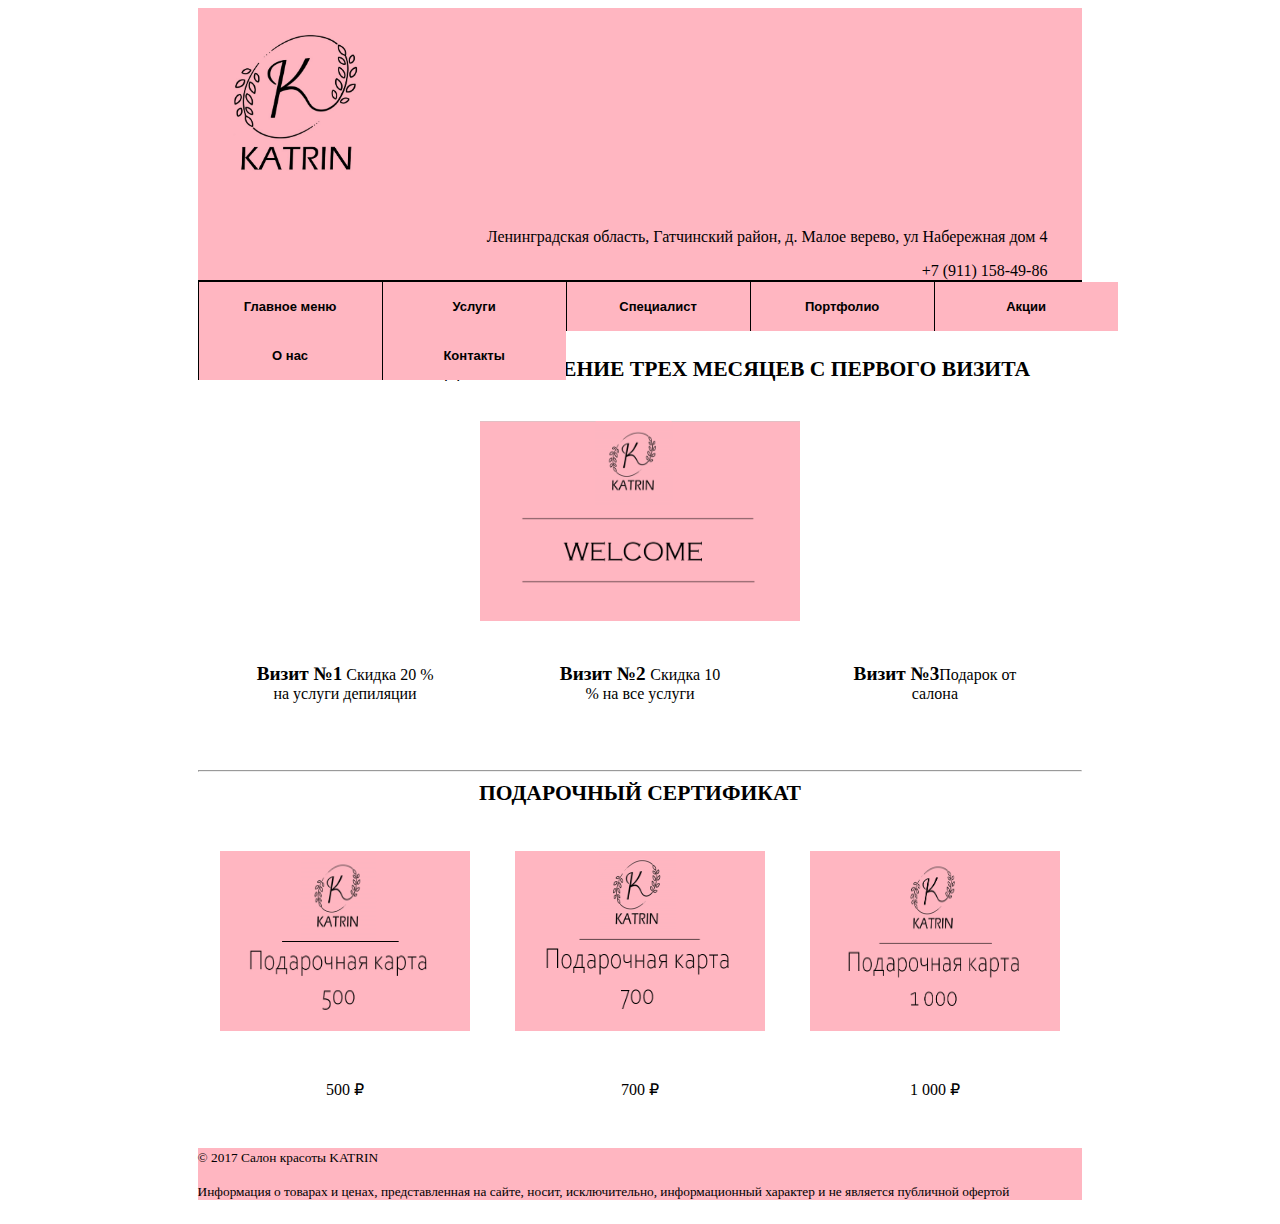
<file: Акции.html>
<!DOCTYPE HTML >
<HTML lang = "zxx">
	<HEAD>
		<META charset= "UTF-8">
		<TITLE> Салон красота-KATRIN </TITLE>
		<link rel="stylesheet" href="Акции.css">
	</HEAD>
<BODY>
<div class="all">
	<div class="bg">
			<IMG src="Логотип.jpg" width="200" height="200" alt="lorem">
		<div align="right">
			<p class="ce">Ленинградская область, Гатчинский район, д. Малое верево, ул Набережная дом 4</p>
			<p class="ce">+7 (911) 158-49-86</p>
		</div>
		<hr color="#000000">
	</div>
	<div class="refs-container">
		<div id="wrap">
			<ul class="navbar">
				<li>
					<a href="Главноеменю.html">Главное меню</a>
				</li>
				<li>
					<a href="Услуги.html">Услуги</a>
					<ul>
						<li><a href="Услуги-маникюр.html">Маникюр</a></li>
						<li><a href="Услуги-педикюр.html">Педикюр</a></li>
						<li><a href="Услуги-депиляция.html">Депиляция </a></li>
					</ul>
				</li>
				<li>
					<a href="Специалисты.html">Специалист</a>
				</li>
				<li>
					<a href="#"> Портфолио</a>
						<ul>
							<li><a href="Портфолио-маникюр.html">Маникюр</a></li>
							<li><a href="Портфолио-педикюр.html">Педикюр</a></li>
							<li><a href="Портфолио-депиляция.html">Депиляция </a></li>
						</ul>
				</li>
				<li>
					<a href="Акции.html"> Акции</a>
				</li>
				<li>
					<a href="Онас.html">О нас</a>
				</li>
				<li>
				<a href="Главноеменю.html#finish"> Контакты</a>
				</li>
		</div>
	
	</div>
	<div class="dad">
	
	<h1 class="red"><big>ПОЛУЧАЙТЕ СКИДКИ В ТЕЧЕНИЕ ТРЕХ МЕСЯЦЕВ С ПЕРВОГО ВИЗИТА</big></h1>
	<div class="ref">
		<IMG src="Сертификаты/Welcome.PNG" width="320" height="200" alt="lorem">
	 </div>
	 <div class="ref">
		<div class="sub"><p><B><big> Визит №1</big></B> Скидка 20 % на услуги депиляции</p></div>
		<div class="sub"><p><B><big>Визит №2 </big></B>Скидка 10 % на все услуги</p></div>
		<div class="sub"><p><B><big>Визит №3</big></B>Подарок от салона</p></div>
	</div>
	</div>
	
	<div class="dad">
	<h1 class="red"><hr><big>ПОДАРОЧНЫЙ СЕРТИФИКАТ</big></h1>
	<div class="ref">
		<IMG src="Сертификаты\Подкарта500.PNG" width="250" height="180" alt="lorem">
		<IMG src="Сертификаты\Подкарта700.PNG" width="250" height="180" alt="lorem">
		<IMG src="Сертификаты\Подкарта1000.PNG" width="250" height="180" alt="lorem">
	 </div>
	 <div class="ref">
		<div class="sub"><p>500 ₽ </p></div>
		<div class="sub"><p>700 ₽</p></div>
		<div class="sub"><p>1 000 ₽</p></div>
	</div>
	</div>
	
</div>
</BODY>
<footer>
		<div class="all">
			 <div class="footer-bg">
				<p> <SMALL>© 2017 Салон красоты KATRIN</SMALL> </p>
				<p><SMALL>Информация о товарах и ценах, представленная на сайте, носит, исключительно, информационный характер и не является публичной офертой</SMALL> </p>
			 </div>
			 </div>
		</footer>
</HTML>
</file>
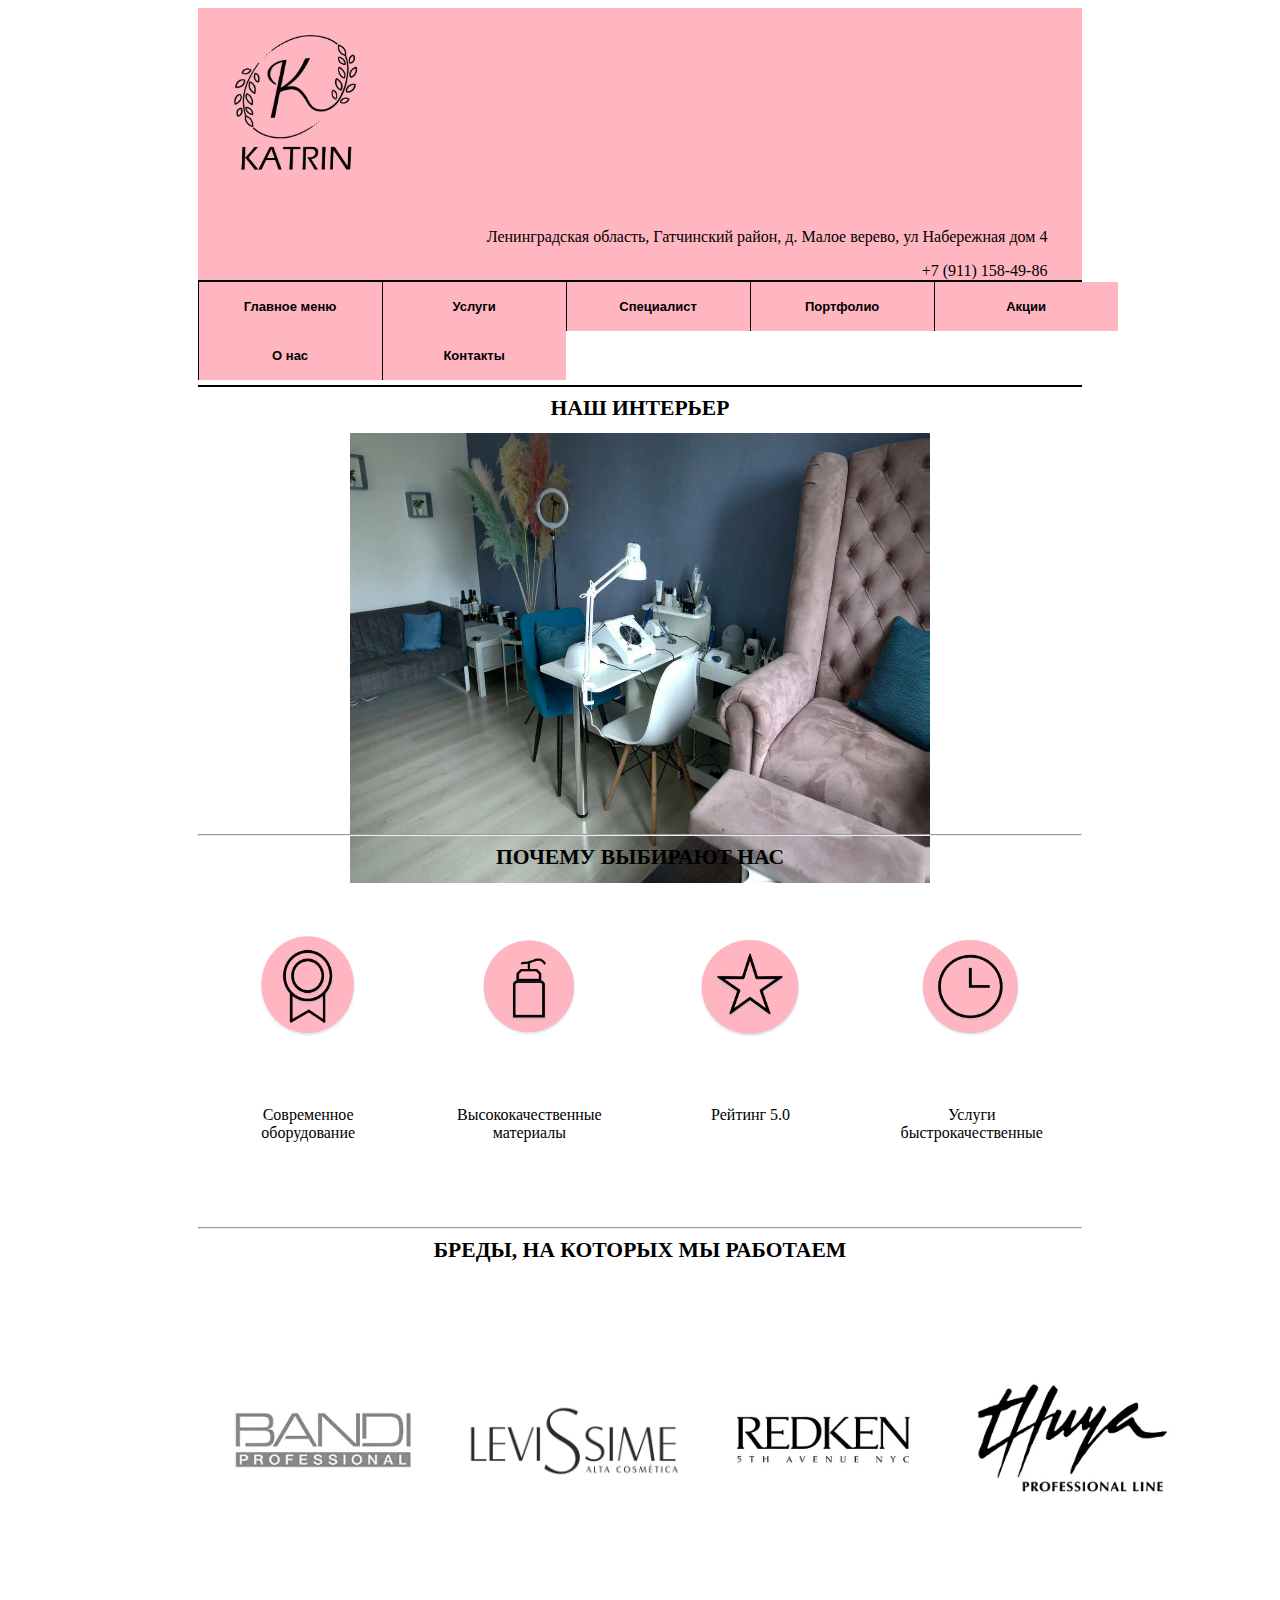
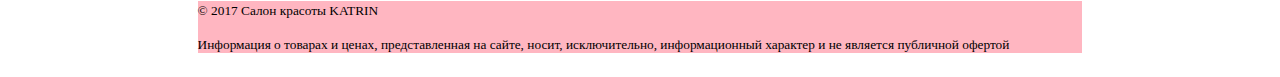
<file: Онас.html>
<!DOCTYPE HTML >
<HTML lang = "zxx">
	<HEAD>
		<META charset= "UTF-8">
		<TITLE> Салон красота-KATRIN </TITLE>
		<link rel="stylesheet" href="Онас.css">
	</HEAD>
<BODY>
<div class="all">
	<div class="bg">
			<IMG src="Логотип.jpg" width="200" height="200" alt="lorem">
		<div align="right">
			<p class="ce">Ленинградская область, Гатчинский район, д. Малое верево, ул Набережная дом 4</p>
			<p class="ce">+7 (911) 158-49-86</p>
		</div>
		<hr color="#000000">
	</div>
	<div class="refs-container">
		<div id="wrap">
			<ul class="navbar">
				<li>
					<a href="Главноеменю.html">Главное меню</a>
				</li>
				<li>
					<a href="Услуги.html">Услуги</a>
					<ul>
						<li><a href="Услуги-маникюр.html">Маникюр</a></li>
						<li><a href="Услуги-педикюр.html">Педикюр</a></li>
						<li><a href="Услуги-депиляция.html">Депиляция </a></li>
					</ul>
				</li>
				<li>
					<a href="Специалисты.html">Специалист</a>
				</li>
				<li>
					<a href="#"> Портфолио</a>
						<ul>
							<li><a href="Портфолио-маникюр.html">Маникюр</a></li>
							<li><a href="Портфолио-педикюр.html">Педикюр</a></li>
							<li><a href="Портфолио-депиляция.html">Депиляция </a></li>
						</ul>
				</li>
				<li>
					<a href="Акции.html"> Акции</a>
				</li>
				<li>
					<a href="Онас.html">О нас</a>
				</li>
				<li>
				<a href="Главноеменю.html#finish"> Контакты</a>
				</li>
		</div>
	</div>
<h1><p>
<div class="dad">
	<h1 class="red"><hr color="#000000"><big>НАШ ИНТЕРЬЕР</big></h1>
	<div class="ref">
		<IMG src="Сертификаты/Интерьер.webp" width="580" height="450" alt="lorem">
	 </div>
	</div>
	</h1>
	<div class="dad">
	<h1 class="red"><hr><big>ПОЧЕМУ ВЫБИРАЮТ НАС</big></h1>
	<div class="ref">
		<IMG src="Логотипыдлягс/Снимок3.PNG" width="100" height="100" alt="lorem">
		<IMG src="Логотипыдлягс/Снимок1.PNG" width="100" height="100" alt="lorem">
		<IMG src="Логотипыдлягс/Снимок2.PNG" width="100" height="100" alt="lorem">
		<IMG src="Логотипыдлягс/Снимок4.PNG" width="100" height="100" alt="lorem">
	 </div>
	 <div class="ref">
		<div class="sub"><p> Современное оборудование</p></div>
		<div class="sub"><p>Высококачественные материалы</p></div>
		<div class="sub"><p>Рейтинг 5.0</p></div>
		<div class="sub"><p>Услуги быстрокачественные</p></div>
	</div>
	</div>
	<div class="dad">
	<h1 class="red"><hr><big>БРЕДЫ, НА КОТОРЫХ МЫ РАБОТАЕМ</big></h1>
	<div class="ref">
		<IMG src="бренды/bandy.png" width="250" height="250" alt="lorem">
		<IMG src="бренды/hjbvfd.png" width="250" height="250" alt="lorem">
		<IMG src="бренды/redken.png" width="250" height="250" alt="lorem">
		<IMG src="бренды/Thuya.png" width="250" height="250" alt="lorem">
	 </div>
	</div>
</div>
</BODY>
<footer>
		<div class="all">
			 <div class="footer-bg">
				<p> <SMALL>© 2017 Салон красоты KATRIN</SMALL> </p>
				<p><SMALL>Информация о товарах и ценах, представленная на сайте, носит, исключительно, информационный характер и не является публичной офертой</SMALL> </p>
			 </div>
			 </div>
		</footer>
</HTML>
</file>
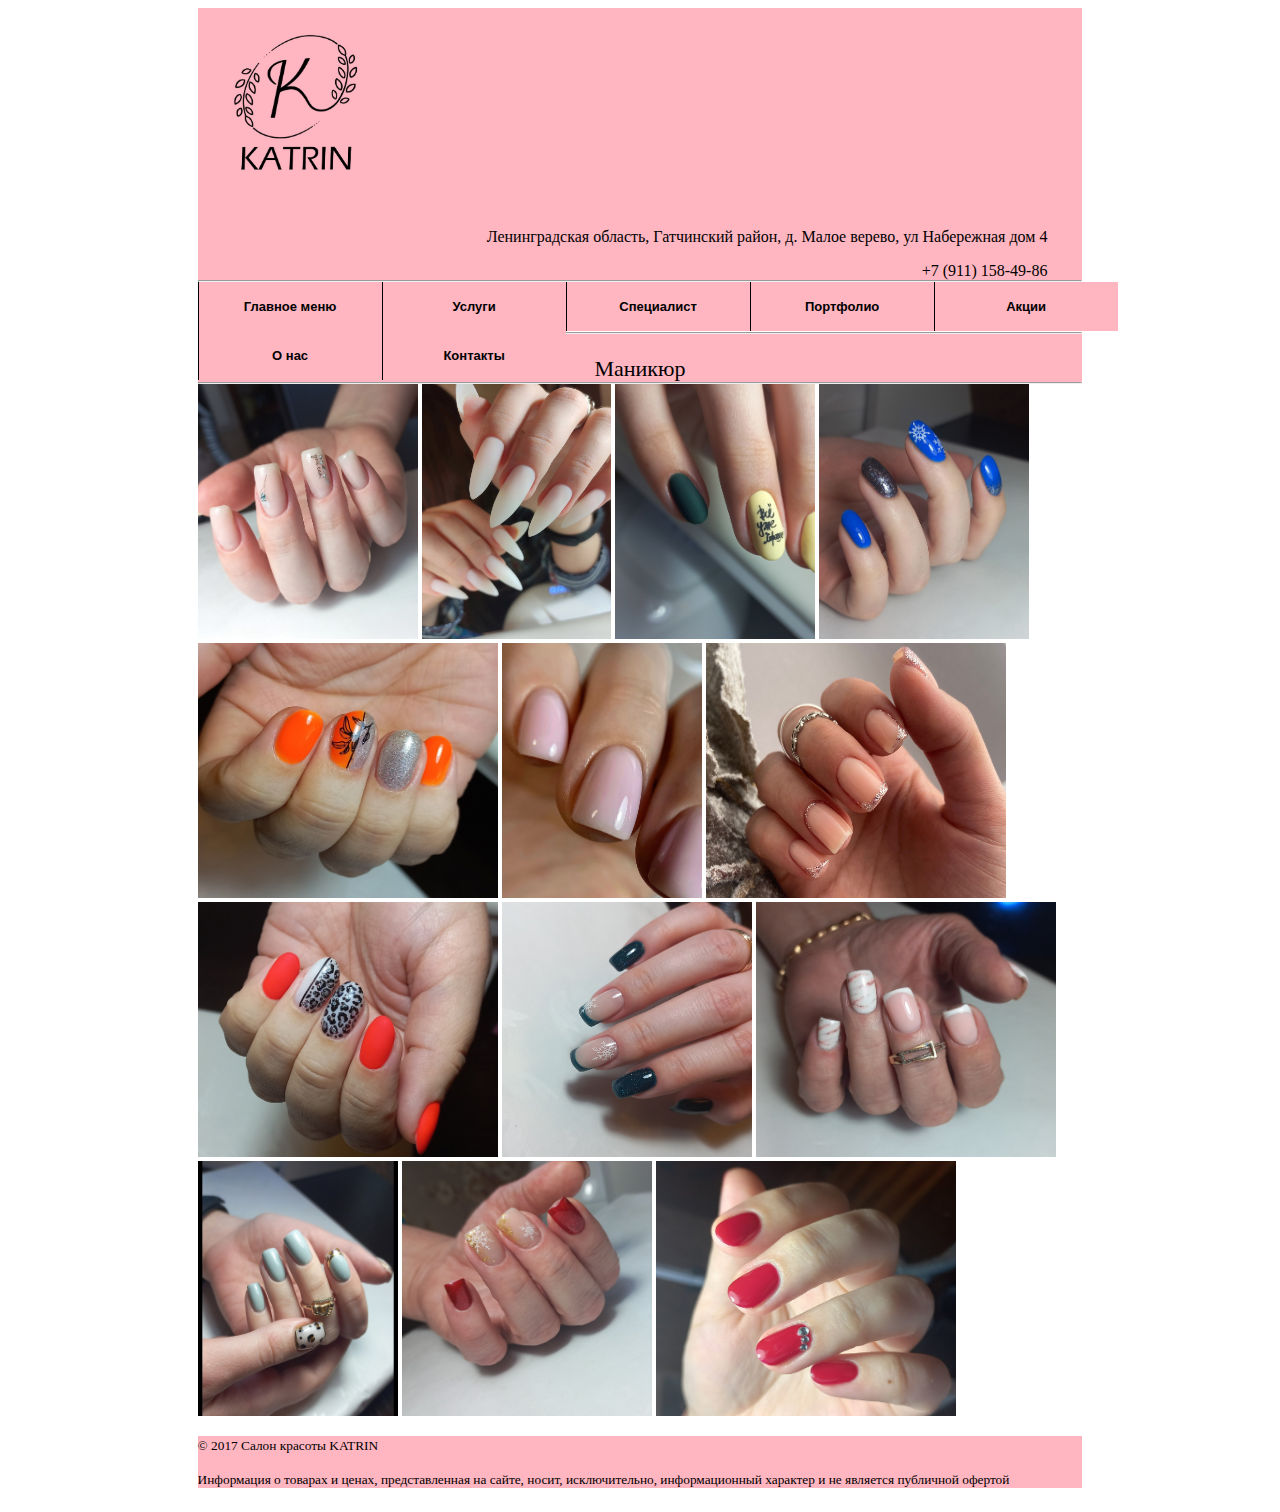
<file: Портфолио-маникюр.html>
<!DOCTYPE HTML >
<HTML lang = "zxx">
	<HEAD>
		<META charset= "UTF-8">
		<TITLE> Салон красота-KATRIN </TITLE>
		<link rel="stylesheet" href="Портфолио.css">
	</HEAD>
<BODY>
<div class="all">
	<div class="bg">
			<IMG src="Логотип.jpg" width="200" height="200" alt="lorem">
		<div align="right">
			<p class="ce">Ленинградская область, Гатчинский район, д. Малое верево, ул Набережная дом 4</p>
			<p class="ce">+7 (911) 158-49-86</p>
		</div>
		<hr>
	</div>
	<div class="refs-container">
		<div id="wrap">
			<ul class="navbar">
				<li>
					<a href="Главноеменю.html">Главное меню</a>
				</li>
				<li>
					<a href="Услуги.html">Услуги</a>
					<ul>
						<li><a href="Услуги-маникюр.html">Маникюр</a></li>
						<li><a href="Услуги-педикюр.html">Педикюр</a></li>
						<li><a href="Услуги-депиляция.html">Депиляция </a></li>
					</ul>
				</li>
				<li>
					<a href="Специалисты.html">Специалист</a>
				</li>
				<li>
					<a href="#"> Портфолио</a>
						<ul>
							<li><a href="Портфолио-маникюр.html">Маникюр</a></li>
							<li><a href="Портфолио-педикюр.html">Педикюр</a></li>
							<li><a href="Портфолио-депиляция.html">Депиляция </a></li>
						</ul>
				</li>
				<li>
					<a href="Акции.html"> Акции</a>
				</li>
				<li>
					<a href="Онас.html">О нас</a>
				</li>
				<li>
				<a href="Главноеменю.html#finish"> Контакты</a>
				</li>
		</div>
	</div>
<div class="bg">
		<hr>
			<p class="red">Маникюр</p>
		<hr>
	</div>
			<a href="Просмотр.html?0"><IMG src="Портфолио(маникюр)/0CjFyAdjq4o.jpg" width="220" height="255" alt="lorem"></a>
			<a href="Просмотр.html?1"><IMG src="Портфолио(маникюр)/Услуги.jpg" width="189" height="255" alt="lorem"></a>
			<a href="Просмотр.html?2"><IMG src="Портфолио(маникюр)/hva2Fb62mGU.jpg" width="200" height="255" alt="lorem"></a>
			<a href="Просмотр.html?3"><IMG src="Портфолио(маникюр)/IAXHP4SRazI.jpg" width="210" height="255" alt="lorem"></a>
			<a href="Просмотр.html?4"><IMG src="Портфолио(маникюр)/xDm2iueO6fA.jpg" width="300" height="255" alt="lorem"></a>
			<a href="Просмотр.html?5"><IMG src="Портфолио(маникюр)/_9ThfnGVrlQ.jpg" width="200" height="255" alt="lorem"></a>
			<a href="Просмотр.html?6"><IMG src="Портфолио(маникюр)/_Y9v-XuT6eQ.jpg" width="300" height="255" alt="lorem"></a>
			<a href="Просмотр.html?7"><IMG src="Портфолио(маникюр)/0FDOnnui6lo.jpg" width="300" height="255" alt="lorem"></a>
			<a href="Просмотр.html?8"><IMG src="Портфолио(маникюр)/9oZiOXCXFw8.jpg" width="250" height="255" alt="lorem"></a>
			<a href="Просмотр.html?9"><IMG src="Портфолио(маникюр)/FXU8Xl-zGco.jpg" width="300" height="255" alt="lorem"></a>
			<a href="Просмотр.html?10"><IMG src="Портфолио(маникюр)/gfdh.jpg" width="200" height="255" alt="lorem"></a>
			<a href="Просмотр.html?11"><IMG src="Портфолио(маникюр)/WzsZhwUBUk0.jpg" width="250" height="255" alt="lorem"></a>
			<a href="Просмотр.html?12"><IMG src="Портфолио(маникюр)/YnR-Lb129HY.jpg" width="300" height="255" alt="lorem"></a>
</div>
</BODY>
<footer>
		<div class="all">
			 <div class="footer-bg">
				<p> <SMALL>© 2017 Салон красоты KATRIN</SMALL> </p>
				<p><SMALL>Информация о товарах и ценах, представленная на сайте, носит, исключительно, информационный характер и не является публичной офертой</SMALL> </p>
			 </div>
			 </div>
		</footer>
</HTML>
</file>
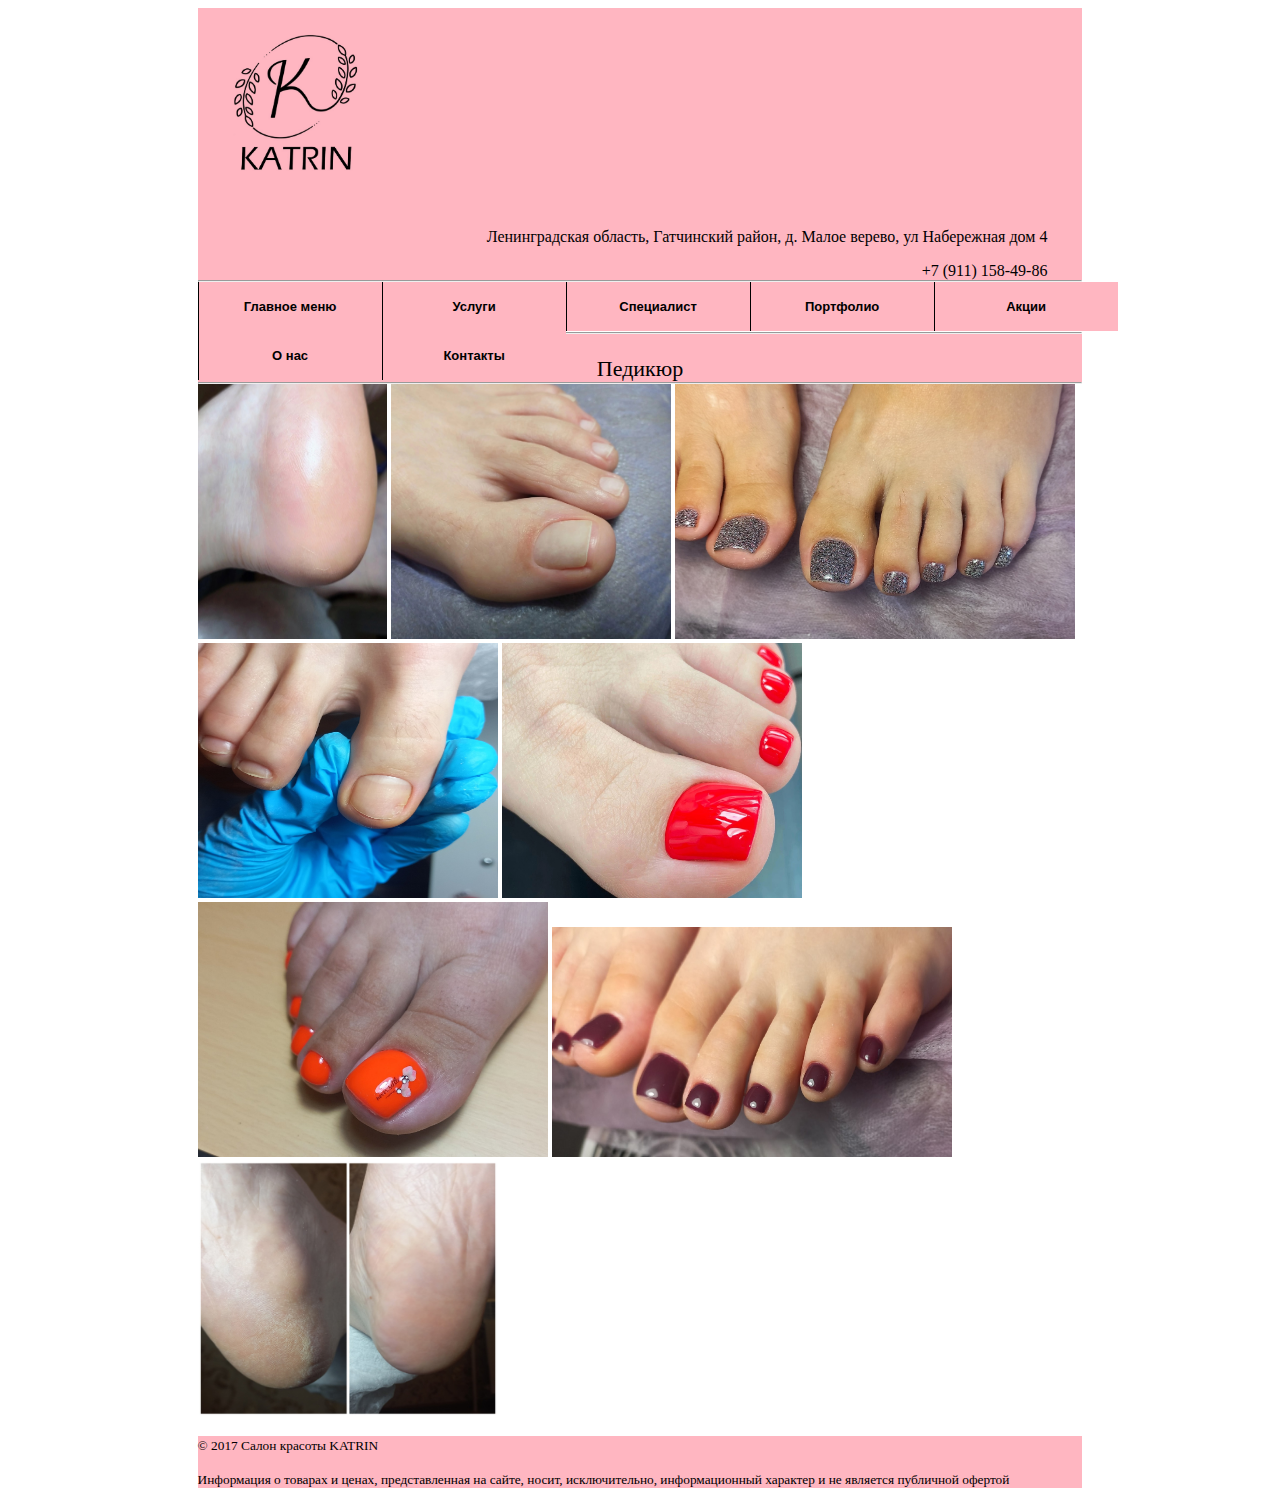
<file: Портфолио-педикюр.html>
<!DOCTYPE HTML >
<HTML lang = "zxx">
	<HEAD>
		<META charset= "UTF-8">
		<TITLE> Салон красота-KATRIN </TITLE>
		<link rel="stylesheet" href="Портфолио.css">
	</HEAD>
<BODY>
<div class="all">
	<div class="bg">
			<IMG src="Логотип.jpg" width="200" height="200" alt="lorem">
		<div align="right">
			<p class="ce">Ленинградская область, Гатчинский район, д. Малое верево, ул Набережная дом 4</p>
			<p class="ce">+7 (911) 158-49-86</p>
		</div>
		<hr>
	</div>
	<div class="refs-container">
		<div id="wrap">
			<ul class="navbar">
				<li>
					<a href="Главноеменю.html">Главное меню</a>
				</li>
				<li>
					<a href="Услуги.html">Услуги</a>
					<ul>
						<li><a href="Услуги-маникюр.html">Маникюр</a></li>
						<li><a href="Услуги-педикюр.html">Педикюр</a></li>
						<li><a href="Услуги-депиляция.html">Депиляция </a></li>
					</ul>
				</li>
				<li>
					<a href="Специалисты.html">Специалист</a>
				</li>
				<li>
					<a href="#"> Портфолио</a>
						<ul>
							<li><a href="Портфолио-маникюр.html">Маникюр</a></li>
							<li><a href="Портфолио-педикюр.html">Педикюр</a></li>
							<li><a href="Портфолио-депиляция.html">Депиляция </a></li>
						</ul>
				</li>
				<li>
					<a href="Акции.html"> Акции</a>
				</li>
				<li>
					<a href="Онас.html">О нас</a>
				</li>
				<li>
				<a href="Главноеменю.html#finish"> Контакты</a>
				</li>
		</div>
	</div>
<div class="bg">
		<hr>
			<p class="red">Педикюр </p>
		<hr>
	</div>
			<a href="Просмотр1.html?0"><IMG src="Портфолио(Педикюр)/9gkXhxnPuAQ.jpg" width="189" height="255" alt="lorem"></a>
			<a href="Просмотр1.html?1"><IMG src="Портфолио(Педикюр)/HfLmZqgC50Q.jpg" width="280" height="255" alt="lorem"></a>
			<a href="Просмотр1.html?2"><IMG src="Портфолио(Педикюр)/VCgm0wo3Ulk.jpg" width="400" height="255" alt="lorem"></a>
			<a href="Просмотр1.html?3"><IMG src="Портфолио(Педикюр)/Yvmbt7XCFSo.jpg" width="300" height="255" alt="lorem"></a>
			<a href="Просмотр1.html?4"><IMG src="Портфолио(Педикюр)/Услуги.jpg" width="300" height="255" alt="lorem"></a>
			<a href="Просмотр1.html?5"><IMG src="Портфолио(Педикюр)/G8kYHxTJMQ4.jpg" width="350" height="255" alt="lorem"></a>
			<a href="Просмотр1.html?6"><IMG src="Портфолио(Педикюр)/EThqyt_hnsQ.jpg" width="400" height="230" alt="lorem"></a>
			<a href="Просмотр1.html?7"><IMG src="Портфолио(Педикюр)/e9GeAPMuT_o.jpg" width="300" height="255" alt="lorem"></a>

</div>
</BODY>
<footer>
		<div class="all">
			 <div class="footer-bg">
				<p> <SMALL>© 2017 Салон красоты KATRIN</SMALL> </p>
				<p><SMALL>Информация о товарах и ценах, представленная на сайте, носит, исключительно, информационный характер и не является публичной офертой</SMALL> </p>
			 </div>
			 </div>
		</footer>
</HTML>
</file>
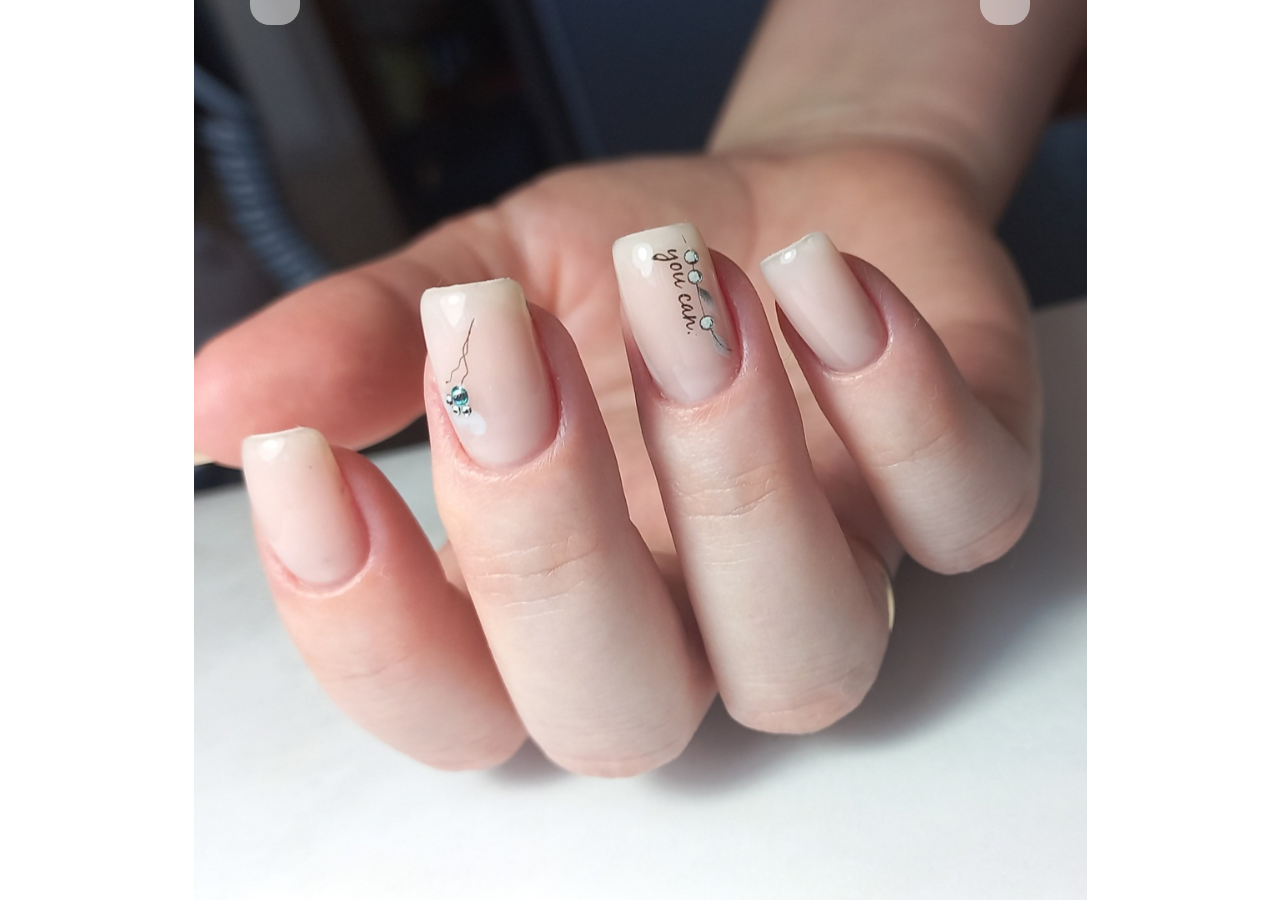
<file: Просмотр.html>
<!DOCTYPE html>
<html lang="ru">
<head>
    <meta charset="UTF-8">
    <link rel="stylesheet" href="Просмотр.css">
    <script src="slider.js"></script>
    <title>Салон красота-KATRIN</title>
</head>
<body onload="SetImagesNumber(13)">
    <div class="slider-container">
        <div class="buttons">
            <div class="prev button" onclick="PrevPage()">&lt;</div>
            <div class="next button" onclick="NextPage()">&gt;</div>
        </div>
		
        <div id="slider1" class="slider">
			<img src="Портфолио(маникюр)/0CjFyAdjq4o.jpg" >
			<img src="Портфолио(маникюр)/Услуги.jpg" >
			<img src="Портфолио(маникюр)/hva2Fb62mGU.jpg" >
			<IMG src="Портфолио(маникюр)/IAXHP4SRazI.jpg" >
			<IMG src="Портфолио(маникюр)/xDm2iueO6fA.jpg" >
			<IMG src="Портфолио(маникюр)/_9ThfnGVrlQ.jpg" >
			<IMG src="Портфолио(маникюр)/_Y9v-XuT6eQ.jpg">
			<IMG src="Портфолио(маникюр)/0FDOnnui6lo.jpg">
			<IMG src="Портфолио(маникюр)/9oZiOXCXFw8.jpg" >
			<IMG src="Портфолио(маникюр)/FXU8Xl-zGco.jpg" >
			<IMG src="Портфолио(маникюр)/gfdh.jpg" >
			<IMG src="Портфолио(маникюр)/WzsZhwUBUk0.jpg" >
			<IMG src="Портфолио(маникюр)/YnR-Lb129HY.jpg" >
        </div>
    </div>
</body>
</html>
</file>
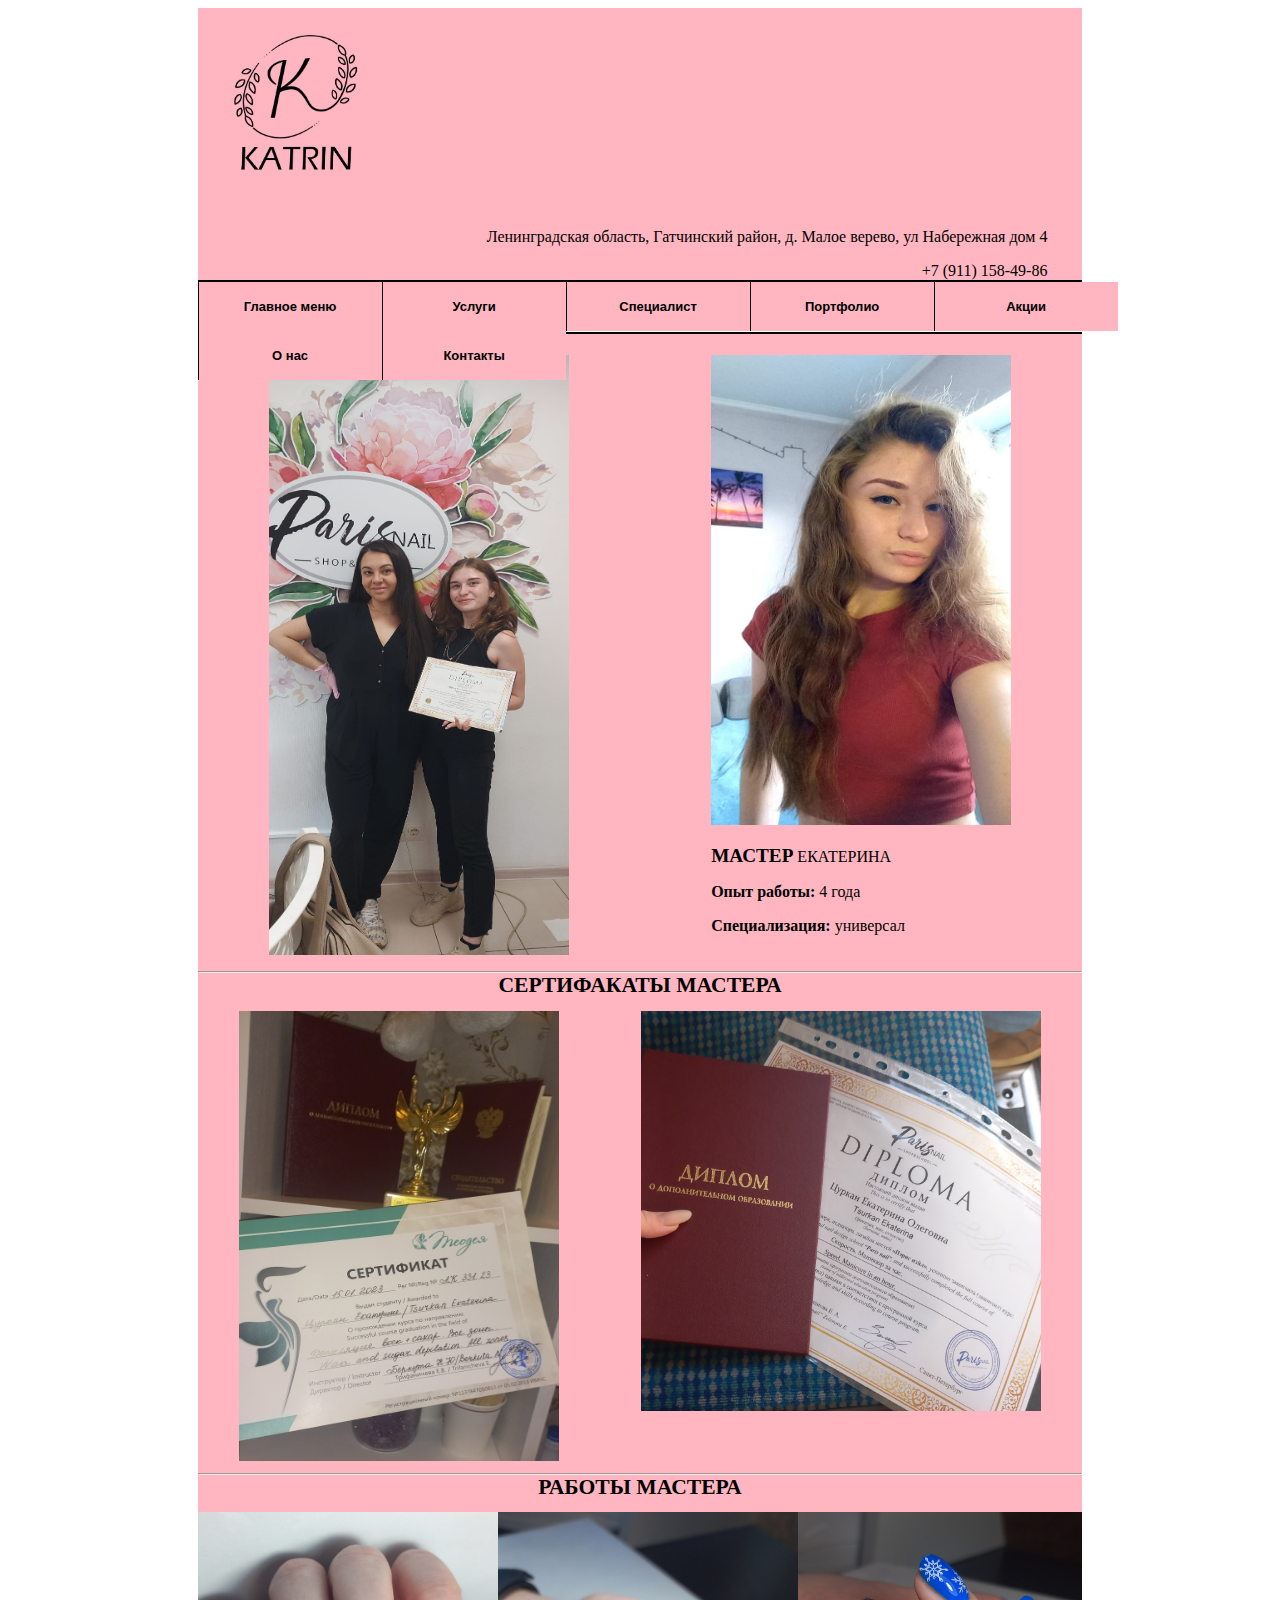
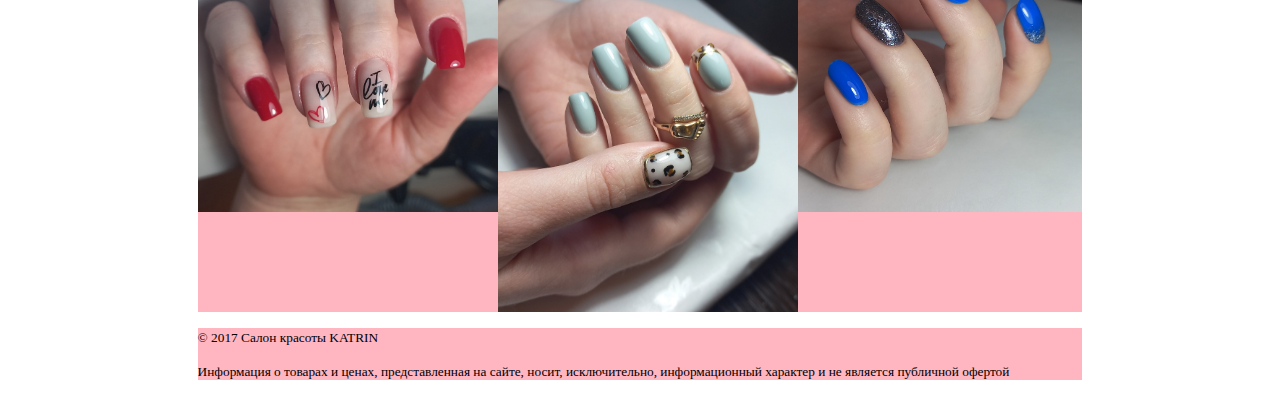
<file: Специалисты.html>
<!DOCTYPE HTML >
<HTML lang = "zxx">
	<HEAD>
		<META charset= "UTF-8">
		<TITLE> Салон красота-KATRIN </TITLE>
		<link rel="stylesheet" href="Специалисты.css">
	</HEAD>
<BODY>
<div class="all">
	<div class="bg">
			<IMG src="Логотип.jpg" width="200" height="200" alt="lorem">
		<div align="right">
			<p class="ce">Ленинградская область, Гатчинский район, д. Малое верево, ул Набережная дом 4</p>
			<p class="ce">+7 (911) 158-49-86</p>
		</div>
		<hr color="#000000">
	</div>
	<div class="refs-container">
		<div id="wrap">
			<ul class="navbar">
				<li>
					<a href="Главноеменю.html">Главное меню</a>
				</li>
				<li>
					<a href="Услуги.html">Услуги</a>
					<ul>
						<li><a href="Услуги-маникюр.html">Маникюр</a></li>
						<li><a href="Услуги-педикюр.html">Педикюр</a></li>
						<li><a href="Услуги-депиляция.html">Депиляция </a></li>
					</ul>
				</li>
				<li>
					<a href="Специалисты.html">Специалист</a>
				</li>
				<li>
					<a href="#"> Портфолио</a>
						<ul>
							<li><a href="Портфолио-маникюр.html">Маникюр</a></li>
							<li><a href="Портфолио-педикюр.html">Педикюр</a></li>
							<li><a href="Портфолио-депиляция.html">Депиляция </a></li>
						</ul>
				</li>
				<li>
					<a href="Акции.html"> Акции</a>
				</li>
				<li>
					<a href="Онас.html">О нас</a>
				</li>
				<li>
				<a href="Главноеменю.html#finish"> Контакты</a>
				</li>
		</div>
	</div>
<div class="once">
	<div class="bg">
	<hr color="#000000">
		<h1 class="once" ></h1>
		<div class="ref">
			<div>
				<IMG src="перис.jpg" width="300" height="600" alt="lorem">
			</div>
				 <div class="TAF">
					 <IMG src="Специалист.jpg" width="300" height="470" alt="lorem">
					 <p><B><BIG> МАСТЕР</BIG></B> ЕКАТЕРИНА </p>
					 <p> <B> Опыт работы:</B> 4 года</p>
					 <p><B> Специализация:</B>  универсал</p>
				 </div>
		</div>
		<h1 class="red"><hr><big>СЕРТИФАКАТЫ МАСТЕРА</big></h1>
		<div class="ref">
			<IMG src="Сертификаты/4Vj2Vd54VcA.jpg" width="320" height="450" alt="lorem">
			<IMG src="Сертификаты/маниксер.jpg" width="400" height="400" alt="lorem">
		</div>
			<h1 class="red"><hr><big>РАБОТЫ МАСТЕРА</big></h1>
		<div class="ref">
			<IMG src="Портфолио(маникюр)/MzqXmUcCel0.jpg" width="300" height="300" alt="lorem">
			<IMG src="Портфолио(маникюр)/NwX_Y4h4ecY.jpg" width="300" height="400" alt="lorem">
			<IMG src="Портфолио(маникюр)/e7ncTl6ZDxk.jpg" width="300" height="300" alt="lorem">
		</div>
	</div>			 
</div>
</div>

</BODY>
<footer>
		<div class="all">
			 <div class="footer-bg">
				<p> <SMALL>© 2017 Салон красоты KATRIN</SMALL> </p>
				<p><SMALL>Информация о товарах и ценах, представленная на сайте, носит, исключительно, информационный характер и не является публичной офертой</SMALL> </p>
			 </div>
			 </div>
		</footer>
</HTML>
</file>
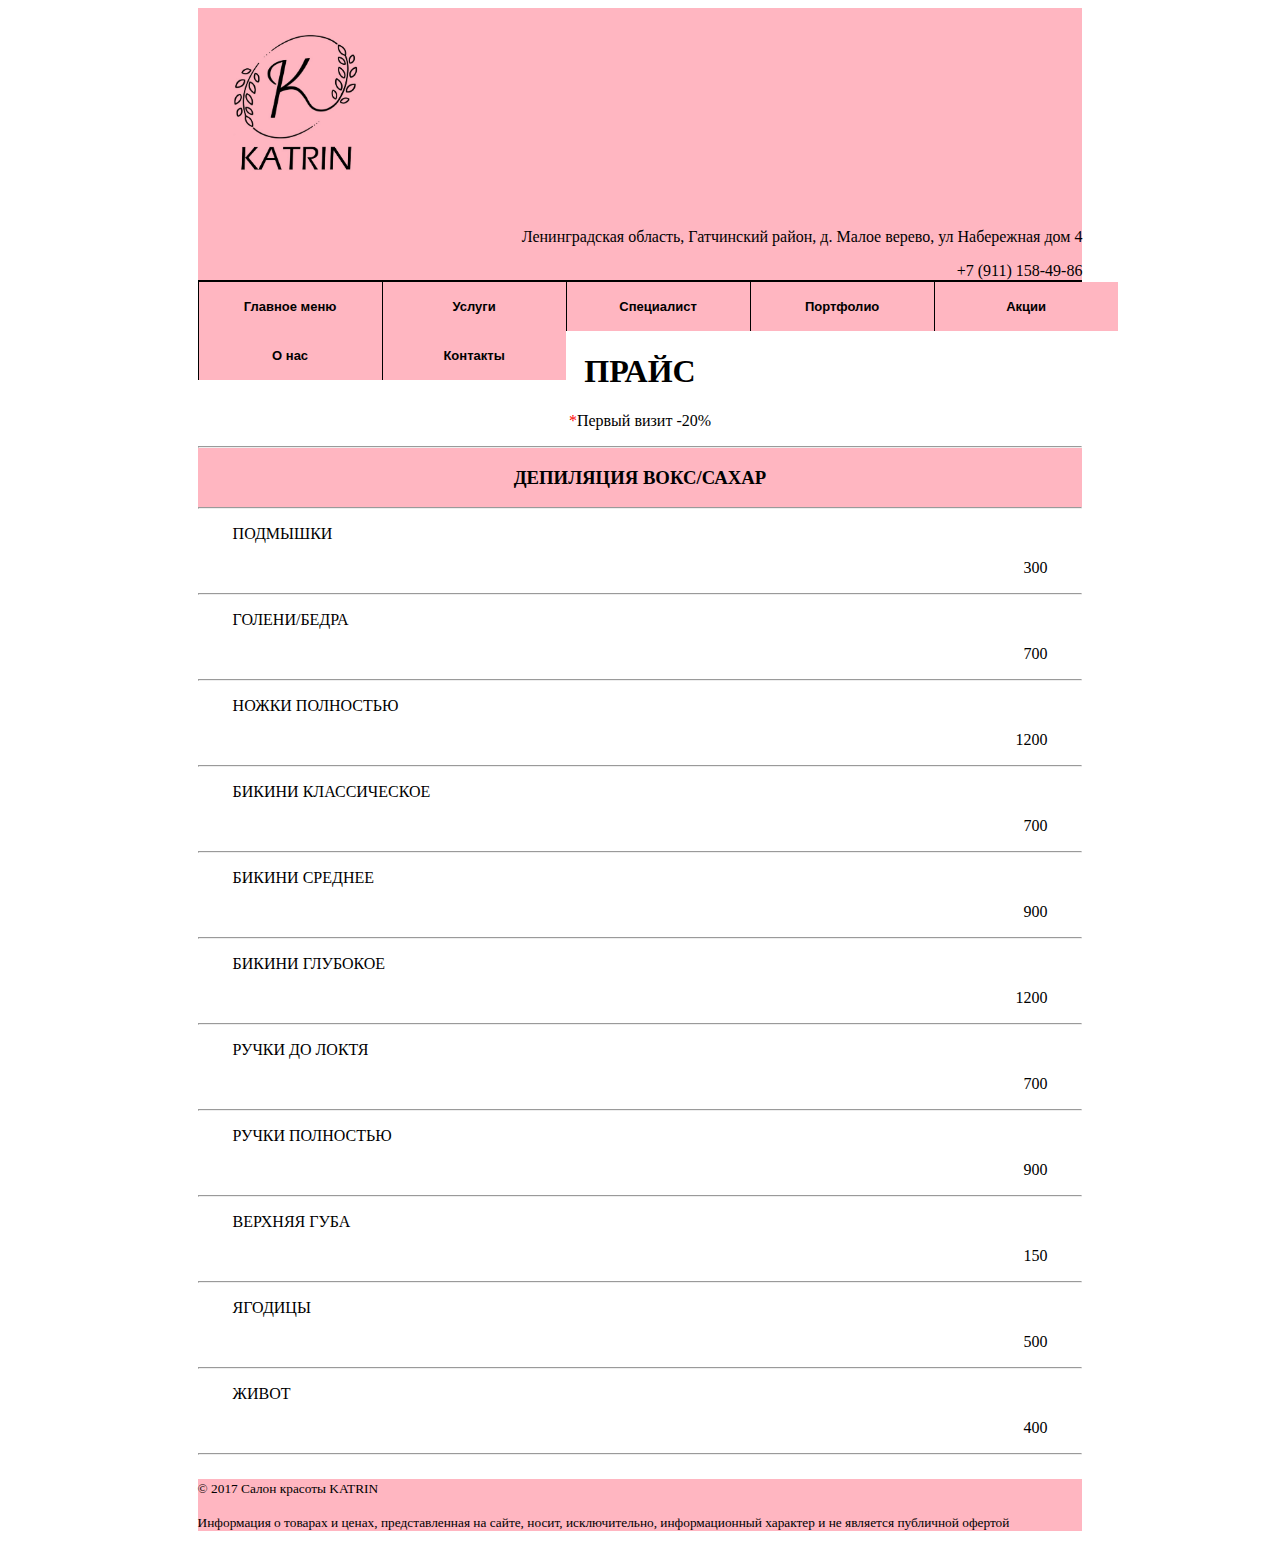
<file: Услуги-депиляция.html>
<!DOCTYPE HTML >
<HTML lang = "zxx">
	<HEAD>
		<META charset= "UTF-8">
		<TITLE> Салон красота-KATRIN </TITLE>
		<link rel="stylesheet" href="Услуги.css">
	</HEAD>
<BODY>
<div class="all">
	<div class="bg">
		<IMG src="Логотип.jpg" width="200" height="200" alt="lorem">
			<div align="right">
				<p >Ленинградская область, Гатчинский район, д. Малое верево, ул Набережная дом 4</p>
				<p >+7 (911) 158-49-86</p>
			</div><hr color="#000000">
	</div>
	<div class="refs-container">
		<div id="wrap">
			<ul class="navbar">
				<li>
					<a href="Главноеменю.html">Главное меню</a>
				</li>
				<li>
					<a href="Услуги.html">Услуги</a>
					<ul>
						<li><a href="Услуги-маникюр.html">Маникюр</a></li>
						<li><a href="Услуги-педикюр.html">Педикюр</a></li>
						<li><a href="Услуги-депиляция.html">Депиляция </a></li>
					</ul>
				</li>
				<li>
					<a href="Специалисты.html">Специалист</a>
				</li>
				<li>
					<a href="#"> Портфолио</a>
						<ul>
							<li><a href="Портфолио-маникюр.html">Маникюр</a></li>
							<li><a href="Портфолио-педикюр.html">Педикюр</a></li>
							<li><a href="Портфолио-депиляция.html">Депиляция </a></li>
						</ul>
				</li>
				<li>
					<a href="Акции.html"> Акции</a>
				</li>
				<li>
					<a href="Онас.html">О нас</a>
				</li>
				<li>
				<a href="Главноеменю.html#finish"> Контакты</a>
				</li>
		</div>
	</div>
	<div>
		<h1 class="red">ПРАЙС</h1>
			<p class="red"><span class="rd">*</span>Первый визит -20%</p>
				<div class="bg"><hr><h3 class="red">ДЕПИЛЯЦИЯ ВОКС/САХАР</h3><hr></div>
					<p class="once">ПОДМЫШКИ<p class="ce">300 </p><hr>
					<p class="once">ГОЛЕНИ/БЕДРА<p class="ce">700 </p><hr>
					<p class="once">НОЖКИ ПОЛНОСТЬЮ<p class="ce">1200 </p><hr>
					<p class="once">БИКИНИ КЛАССИЧЕСКОЕ<p class="ce">700 </p><hr>
					<p class="once">БИКИНИ СРЕДНЕЕ<p class="ce">900 </p><hr>
					<p class="once">БИКИНИ ГЛУБОКОЕ<p class="ce">1200 </p><hr>
					<p class="once">РУЧКИ ДО ЛОКТЯ<p class="ce">700 </p><hr>
					<p class="once">РУЧКИ ПОЛНОСТЬЮ<p class="ce">900 </p><hr>
					<p class="once">ВЕРХНЯЯ ГУБА<p class="ce">150 </p><hr>
					<p class="once">ЯГОДИЦЫ<p class="ce">500 </p><hr>
					<p class="once">ЖИВОТ<p class="ce">400 </p><hr>
	</div>
</div>
</BODY>
<footer>
		<div class="all">
			 <div class="footer-bg">
				<p> <SMALL>© 2017 Салон красоты KATRIN</SMALL> </p>
				<p><SMALL>Информация о товарах и ценах, представленная на сайте, носит, исключительно, информационный характер и не является публичной офертой</SMALL> </p>
			 </div>
			 </div>
		</footer>
</HTML>
</file>
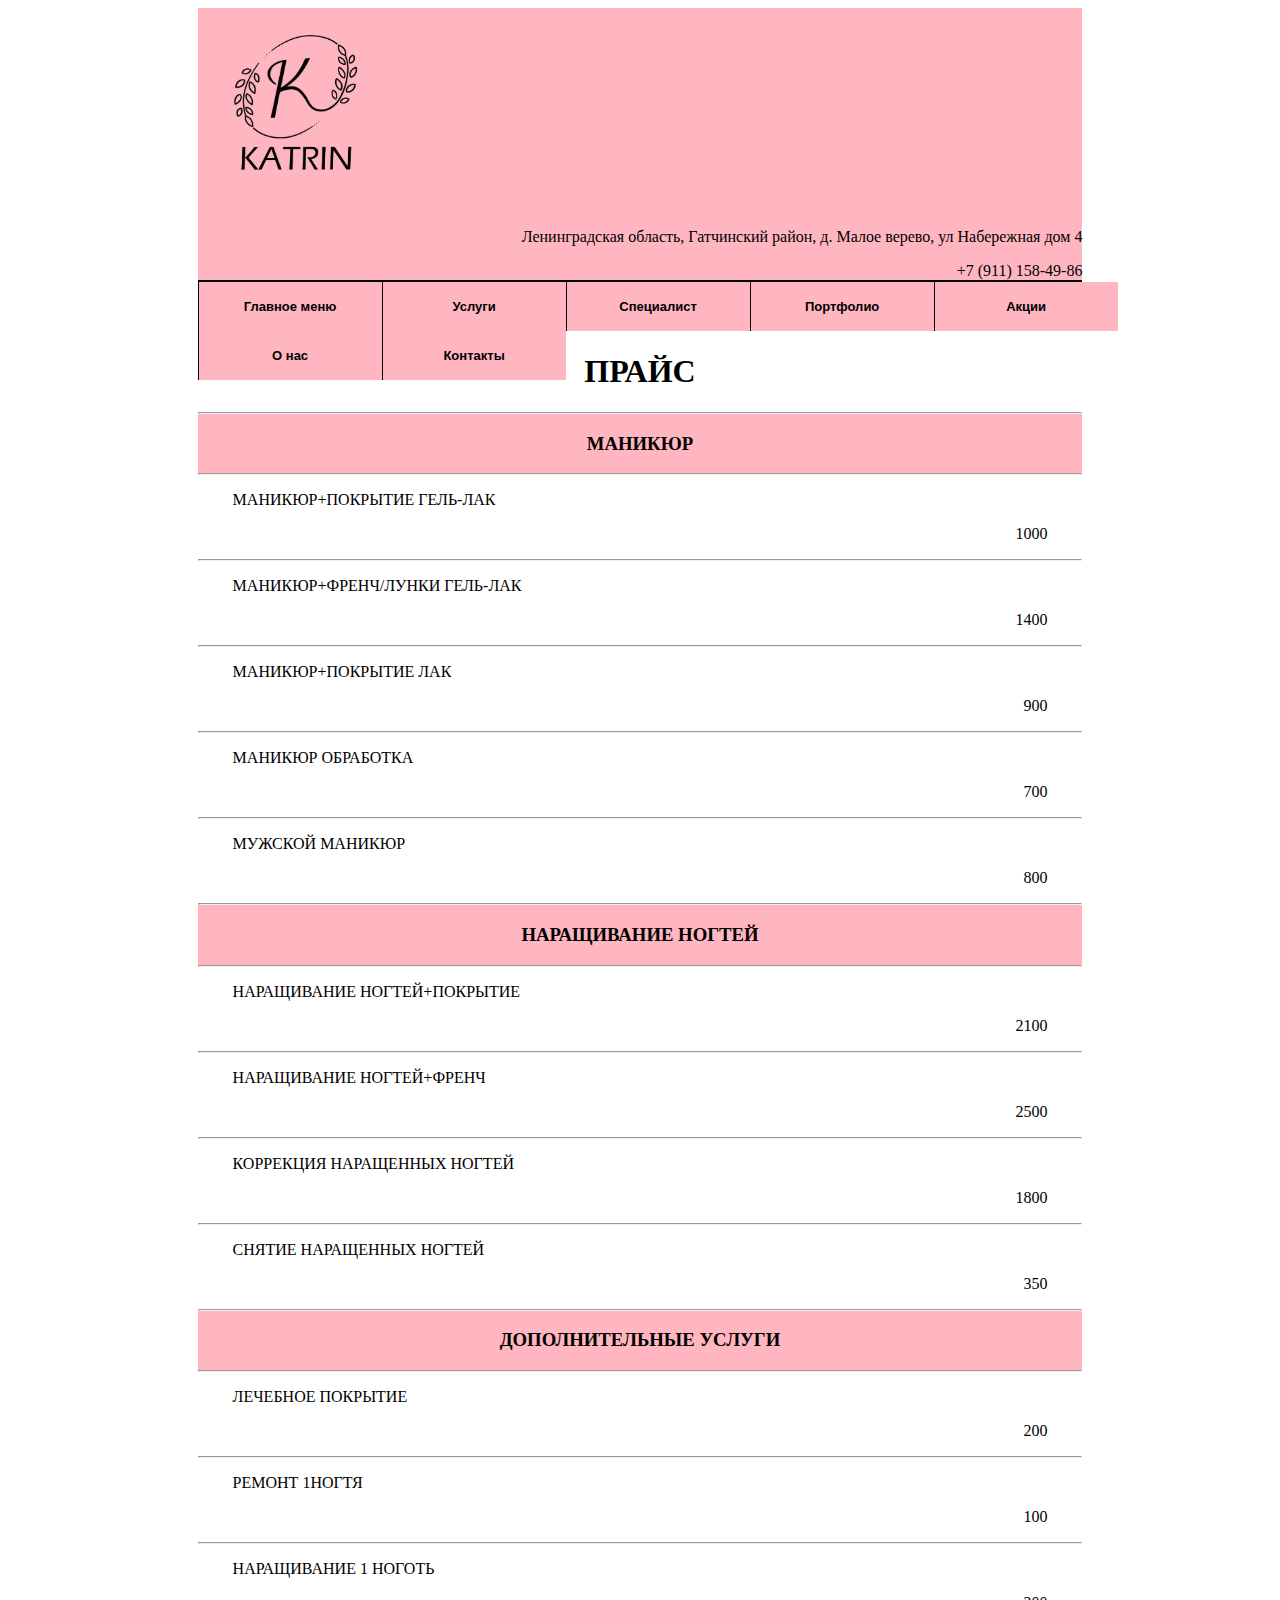
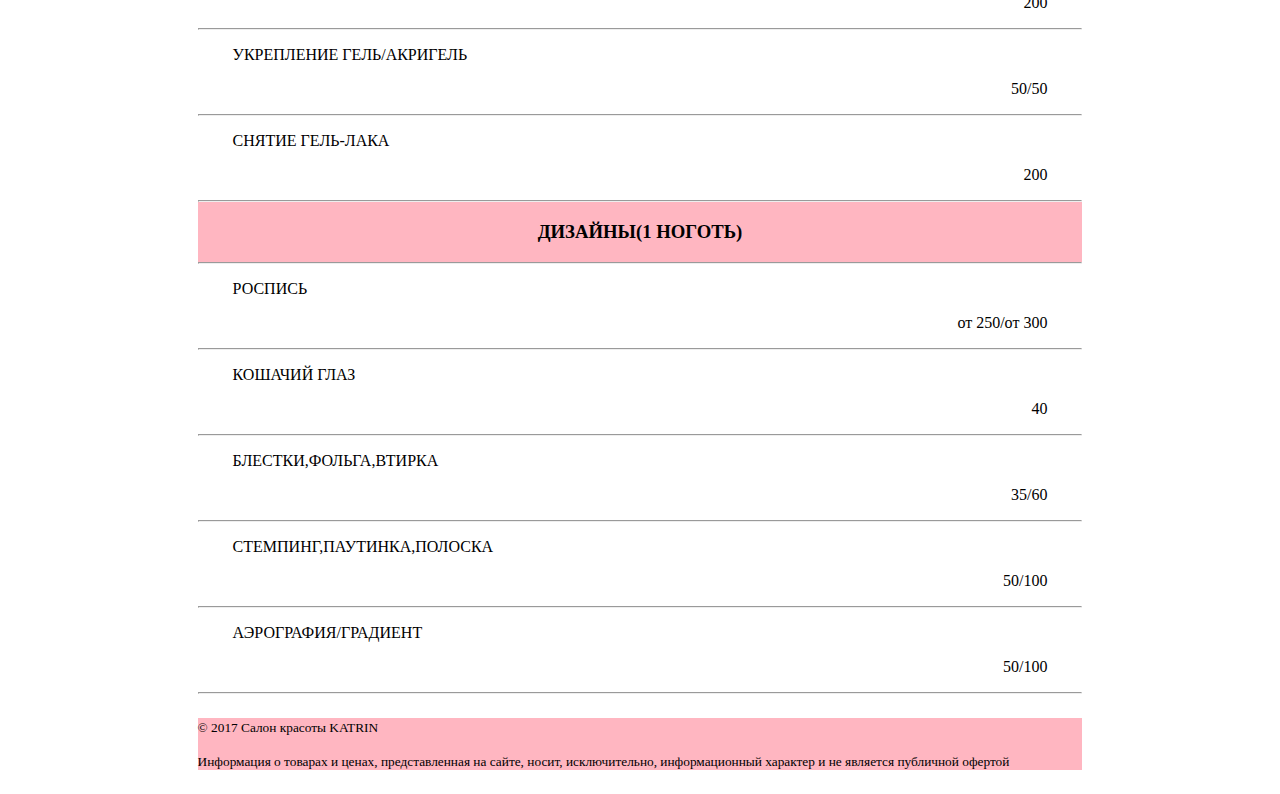
<file: Услуги-маникюр.html>
<!DOCTYPE HTML >
<HTML lang = "zxx">
	<HEAD>
		<META charset= "UTF-8">
		<TITLE> Салон красота-KATRIN </TITLE>
		<link rel="stylesheet" href="Услуги.css">
	</HEAD>
<BODY>
<div class="all">
	<div class="bg">
		<IMG src="Логотип.jpg" width="200" height="200" alt="lorem">
			<div align="right">
				<p >Ленинградская область, Гатчинский район, д. Малое верево, ул Набережная дом 4</p>
				<p >+7 (911) 158-49-86</p>
			</div><hr color="#000000">
	</div>
	<div class="refs-container">
		<div id="wrap">
			<ul class="navbar">
				<li>
					<a href="Главноеменю.html">Главное меню</a>
				</li>
				<li>
					<a href="Услуги.html">Услуги</a>
					<ul>
						<li><a href="Услуги-маникюр.html">Маникюр</a></li>
						<li><a href="Услуги-педикюр.html">Педикюр</a></li>
						<li><a href="Услуги-депиляция.html">Депиляция </a></li>
					</ul>
				</li>
				<li>
					<a href="Специалисты.html">Специалист</a>
				</li>
				<li>
					<a href="#"> Портфолио</a>
						<ul>
							<li><a href="Портфолио-маникюр.html">Маникюр</a></li>
							<li><a href="Портфолио-педикюр.html">Педикюр</a></li>
							<li><a href="Портфолио-депиляция.html">Депиляция </a></li>
						</ul>
				</li>
				<li>
					<a href="Акции.html"> Акции</a>
				</li>
				<li>
					<a href="Онас.html">О нас</a>
				</li>
				<li>
				<a href="Главноеменю.html#finish"> Контакты</a>
				</li>
		</div>
	</div>
	<div >
			<h1 class="red">ПРАЙС</h1>
				<div class="bg"><hr><h3 class="red">МАНИКЮР</h3><hr></div>
					<p class="once">МАНИКЮР+ПОКРЫТИЕ ГЕЛЬ-ЛАК<p class="ce">1000</p><hr>
					<p class="once">МАНИКЮР+ФРЕНЧ/ЛУНКИ ГЕЛЬ-ЛАК<p class="ce">1400</p><hr>
					<p class="once">МАНИКЮР+ПОКРЫТИЕ ЛАК<p class="ce">900</p><hr>
					<p class="once">МАНИКЮР ОБРАБОТКА<p class="ce">700</p><hr>
					<p class="once">МУЖСКОЙ МАНИКЮР<p class="ce">800</p>

				<div class="bg"><hr><h3 class="red">НАРАЩИВАНИЕ НОГТЕЙ</h3><hr></div>
					<p class="once">НАРАЩИВАНИЕ НОГТЕЙ+ПОКРЫТИЕ<p class="ce">2100</p><hr>
					<p class="once">НАРАЩИВАНИЕ НОГТЕЙ+ФРЕНЧ<p class="ce">2500</p><hr>
					<p class="once">КОРРЕКЦИЯ НАРАЩЕННЫХ НОГТЕЙ<p class="ce">1800</p><hr>
					<p class="once">СНЯТИЕ НАРАЩЕННЫХ НОГТЕЙ<p class="ce">350</p>

				<div class="bg"><hr><h3 class="red">ДОПОЛНИТЕЛЬНЫЕ УСЛУГИ</h3><hr></div>
					<p class="once">ЛЕЧЕБНОЕ ПОКРЫТИЕ<p class="ce">200</p><hr>
					<p class="once">РЕМОНТ 1НОГТЯ<p class="ce">100</p><hr>
					<p class="once">НАРАЩИВАНИЕ 1 НОГОТЬ<p class="ce">200</p><hr>
					<p class="once">УКРЕПЛЕНИЕ ГЕЛЬ/АКРИГЕЛЬ<p class="ce">50/50</p><hr>
					<p class="once">СНЯТИЕ ГЕЛЬ-ЛАКА<p class="ce">200</p>

				<div class="bg"><hr><h3 class="red">ДИЗАЙНЫ(1 НОГОТЬ)</h3><hr></div>
					<p class="once">РОСПИСЬ<p class="ce"> от 250/от 300 </p><hr>
					<p class="once">КОШАЧИЙ ГЛАЗ<p class="ce"> 40</p><hr>
					<p class="once">БЛЕСТКИ,ФОЛЬГА,ВТИРКА<p class="ce"> 35/60</p><hr>
					<p class="once">СТЕМПИНГ,ПАУТИНКА,ПОЛОСКА<p class="ce"> 50/100</p><hr>
					<p class="once">АЭРОГРАФИЯ/ГРАДИЕНТ<p class="ce">50/100 </p><hr>
	</div>
</div>
</BODY>
<footer>
		<div class="all">
			 <div class="footer-bg">
				<p> <SMALL>© 2017 Салон красоты KATRIN</SMALL> </p>
				<p><SMALL>Информация о товарах и ценах, представленная на сайте, носит, исключительно, информационный характер и не является публичной офертой</SMALL> </p>
			 </div>
			 </div>
		</footer>
</HTML>
</file>
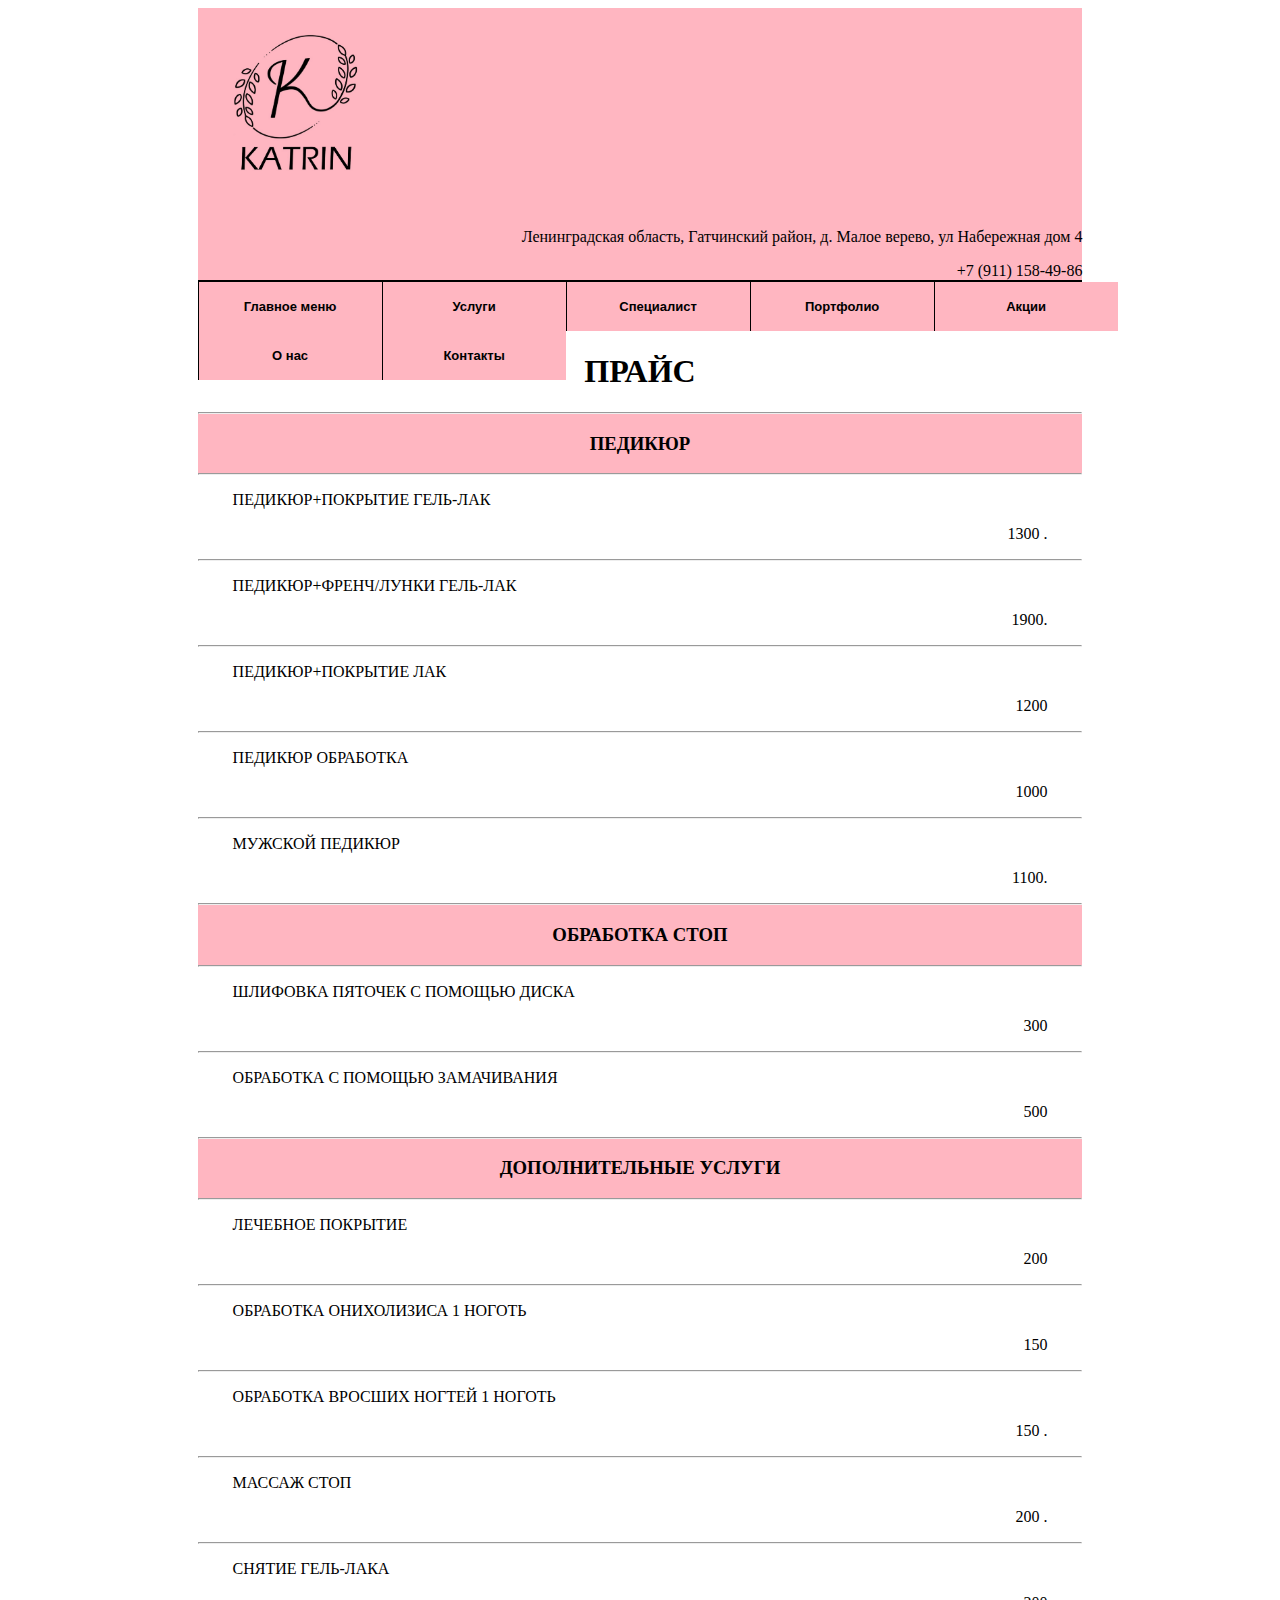
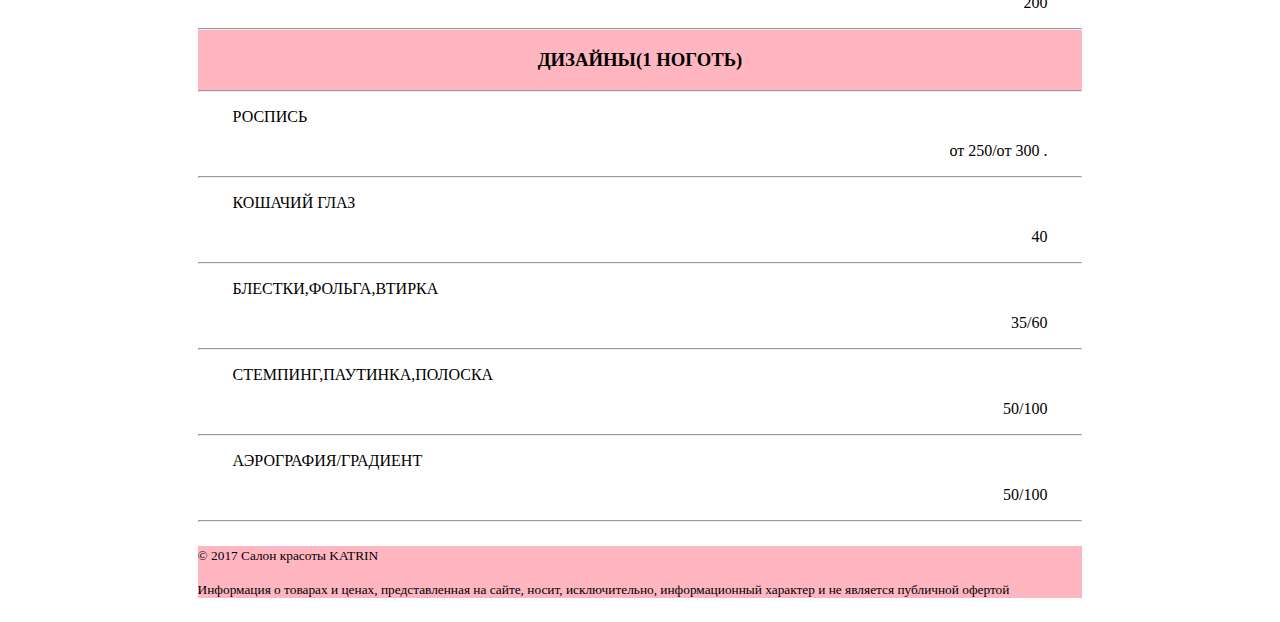
<file: Услуги-педикюр.html>
<!DOCTYPE HTML >
<HTML lang = "zxx">
	<HEAD>
		<META charset= "UTF-8">
		<TITLE> Салон красота-KATRIN </TITLE>
		<link rel="stylesheet" href="Услуги.css">
	</HEAD>
<BODY>
<div class="all">
	<div class="bg">
		<IMG src="Логотип.jpg" width="200" height="200" alt="lorem">
			<div align="right">
				<p >Ленинградская область, Гатчинский район, д. Малое верево, ул Набережная дом 4</p>
				<p >+7 (911) 158-49-86</p>
			</div><hr color="#000000">
	</div>
		<div class="refs-container">
		<div id="wrap">
			<ul class="navbar">
				<li>
					<a href="Главноеменю.html">Главное меню</a>
				</li>
				<li>
					<a href="Услуги.html">Услуги</a>
					<ul>
						<li><a href="Услуги-маникюр.html">Маникюр</a></li>
						<li><a href="Услуги-педикюр.html">Педикюр</a></li>
						<li><a href="Услуги-депиляция.html">Депиляция </a></li>
					</ul>
				</li>
				<li>
					<a href="Специалисты.html">Специалист</a>
				</li>
				<li>
					<a href="#"> Портфолио</a>
						<ul>
							<li><a href="#">Маникюр</a></li>
							<li><a href="#">Педикюр</a></li>
							<li><a href="#">Депиляция </a></li>
						</ul>
				</li>
				<li>
					<a href="Акции.html"> Акции</a>
				</li>
				<li>
					<a href="Онас.html">О нас</a>
				</li>
				<li>
				<a href="Главноеменю.html#finish"> Контакты</a>
				</li>
		</div>
	</div>
<div>
		<h1 class="red">ПРАЙС</h1>
			<div class="bg"><hr><h3 class="red">ПЕДИКЮР</h3><hr></div>
				<p class="once">ПЕДИКЮР+ПОКРЫТИЕ ГЕЛЬ-ЛАК<p class="ce">1300 .</p><hr>
				<p class="once">ПЕДИКЮР+ФРЕНЧ/ЛУНКИ ГЕЛЬ-ЛАК<p class="ce"> 1900.</p><hr>
				<p class="once">ПЕДИКЮР+ПОКРЫТИЕ ЛАК<p class="ce"> 1200</p><hr>
				<p class="once">ПЕДИКЮР ОБРАБОТКА<p class="ce">1000</p><hr>
				<p class="once">МУЖСКОЙ ПЕДИКЮР<p class="ce">1100.</p>

			<div class="bg"><hr><h3 class="red">ОБРАБОТКА СТОП</h3><hr></div>
				<p class="once">ШЛИФОВКА ПЯТОЧЕК С ПОМОЩЬЮ ДИСКА<p class="ce"> 300</p><hr>
				<p class="once">ОБРАБОТКА С ПОМОЩЬЮ ЗАМАЧИВАНИЯ<p class="ce">500 </p>

			<div class="bg"><hr><h3 class="red">ДОПОЛНИТЕЛЬНЫЕ УСЛУГИ</h3><hr></div>
				<p class="once">ЛЕЧЕБНОЕ ПОКРЫТИЕ<p class="ce">200 </p><hr>
				<p class="once">ОБРАБОТКА ОНИХОЛИЗИСА 1 НОГОТЬ<p class="ce"> 150 </p><hr>
				<p class="once">ОБРАБОТКА ВРОСШИХ НОГТЕЙ 1 НОГОТЬ<p class="ce"> 150 .</p><hr>
				<p class="once">МАССАЖ СТОП<p class="ce"> 200 .</p><hr>
				<p class="once">СНЯТИЕ ГЕЛЬ-ЛАКА<p class="ce"> 200 </p>

			<div class="bg"><hr><h3 class="red">ДИЗАЙНЫ(1 НОГОТЬ)</h3><hr></div>
				<p class="once">РОСПИСЬ<p class="ce"> от 250/от 300 .</p><hr>
				<p class="once">КОШАЧИЙ ГЛАЗ<p class="ce"> 40</p><hr>
				<p class="once">БЛЕСТКИ,ФОЛЬГА,ВТИРКА<p class="ce"> 35/60</p><hr>
				<p class="once">СТЕМПИНГ,ПАУТИНКА,ПОЛОСКА<p class="ce"> 50/100</p><hr>
				<p class="once">АЭРОГРАФИЯ/ГРАДИЕНТ<p class="ce">50/100 </p><hr>
</div>
</div>
</BODY>
<footer>
		<div class="all">
			 <div class="footer-bg">
				<p> <SMALL>© 2017 Салон красоты KATRIN</SMALL> </p>
				<p><SMALL>Информация о товарах и ценах, представленная на сайте, носит, исключительно, информационный характер и не является публичной офертой</SMALL> </p>
			 </div>
			 </div>
		</footer>
</HTML>
</file>
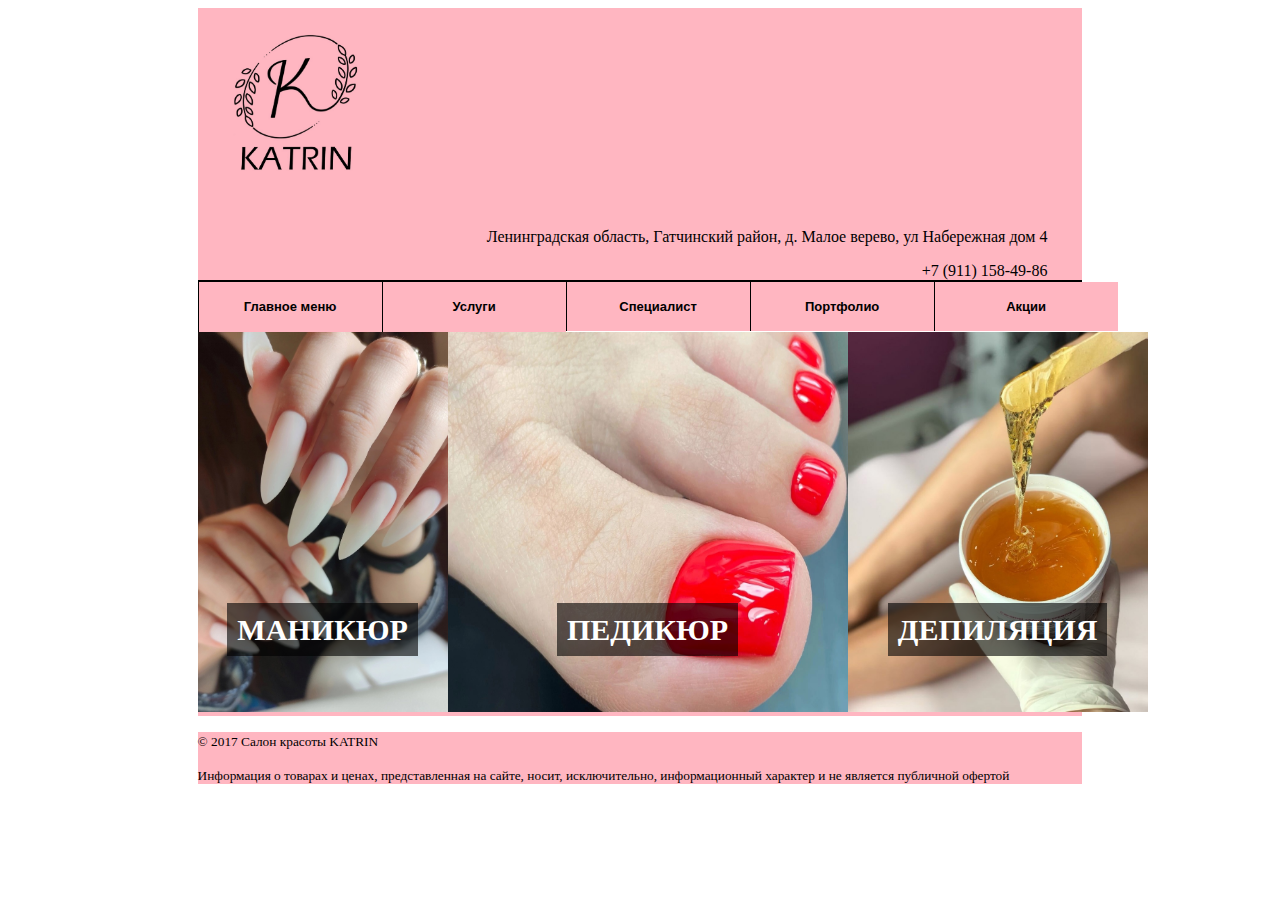
<file: Услуги.html>
<!DOCTYPE HTML >
<HTML lang = "zxx">
	<HEAD>
		<META charset= "UTF-8">
		<TITLE> Салон красота-KATRIN </TITLE>
		<link rel="stylesheet" href="Услуги.css">
	</HEAD>
<BODY>
<div class="all">
	<div class="bg">
		<IMG src="Логотип.jpg" width="200" height="200" alt="lorem">
			<div align="right">
				<p class="ce">Ленинградская область, Гатчинский район, д. Малое верево, ул Набережная дом 4</p>
				<p class="ce">+7 (911) 158-49-86</p>
			</div><hr color="#000000">
	</div>
	<div class="refs-container">
		<div id="wrap">
			<ul class="navbar">
				<li>
					<a href="Главноеменю.html">Главное меню</a>
				</li>
				<li>
					<a href="Услуги.html">Услуги</a>
				</li>
				<li>
					<a href="Специалисты.html">Специалист</a>
				</li>
				<li>
					<a href="#"> Портфолио</a>
						<ul>
							<li><a href="Портфолио-маникюр.html">Маникюр</a></li>
							<li><a href="Портфолио-педикюр.html">Педикюр</a></li>
							<li><a href="Портфолио-депиляция.html">Депиляция </a></li>
						</ul>
				</li>
				<li>
					<a href="Акции.html"> Акции</a>
				</li>
				<li>
					<a href="Онас.html">О нас</a>
				</li>
				<li>
				<a href="Главноеменю.html#finish"> Контакты</a>
				</li>
		</div>
	</div>
	<div class="bg">
		<div class="ref" >
			<div class="image">
				<a href="Услуги-маникюр.html"> <IMG src="Портфолио(маникюр)/Услуги.jpg" width="250" height="380" alt="lorem"></a>
			<h2><span>МАНИКЮР</span></h2>
			</div>
			<div class="image">
				<a href="Услуги-педикюр.html"> <IMG src="Портфолио(Педикюр)/Услуги.jpg" width="400" height="380" alt="lorem"></a>
				<h2><span>ПЕДИКЮР</span></h2>
			</div>
			<div class="image">
				<a href="Услуги-депиляция.html"> <IMG src="Портфолио(Депиляция)/Услуги.jpg" width="300" height="380" alt="lorem"></a>
				<h2><span>ДЕПИЛЯЦИЯ</span></h2>
			</div>
		</div>
	</div>
</div>
</BODY>
<footer>
		<div class="all">
			 <div class="footer-bg">
				<p> <SMALL>© 2017 Салон красоты KATRIN</SMALL> </p>
				<p><SMALL>Информация о товарах и ценах, представленная на сайте, носит, исключительно, информационный характер и не является публичной офертой</SMALL> </p>
			 </div>
			 </div>
		</footer>
</HTML>
</file>
<file: Акции.css>
body
{
 font-family:Constantia;
 background-color: #FFFFFF;
 display: flex;
 justify-content: center;
 
  align-items: center;
 flex-direction: column;
}

.refs-container {
	height:50px;
	font-weight: bold;
	background-color: #FFFFFF;
}
.refs-container a {
	color: #000000;
}
.ce
{
text-align: right;
margin-right: 35px;
}
.all{
	width: 70%;
}
.bg {
	background-color: #ffb6c1
}
.bg p {
	margin-bottom: 0px;
}
.bg hr {
	margin-top: 0px;
	margin-bottom: 0px;
}
.footer-bg
{
	background: #ffb6c1;
}
footer {
	width: 100%;
	 display: flex;
 justify-content: center;
}
.wrap{
width: 100%; 
height: 50px; 
margin: 0;
z-index: 99; 
position: relative; 
background-color: #ffb6c1 ;
}
.navbar{
height: 50px;
padding: 0;
margin: 0;
position: absolute; 
}

.navbar li {
height: auto;
width: 184px;
float: left;  
text-align: center; 
list-style: none;  
font: normal bold 13px/1em Arial, Verdana, Helvetica;  
padding: 0;
margin: 0;
background-color: #ffb6c1;
}
.navbar a{							
padding: 18px;  
border-left: 1px solid #000000;
text-decoration: none; 
color: #000000; 
display: block;
}
.navbar li:hover, a:hover {
background-color: #ffb6c1;
}
.navbar li ul{
display: none;
height: auto;									
margin: 0; 
padding: 0; 
}

.navbar li:hover ul{
display: block;
}
.navbar li ul li{
background-color: #ffb6c1;
}
.navbar li ul li a{
border-left: 1px solid #ffb6c1; 
border-right: 1px solid #ffb6c1; 
border-top: 1px solid #000000; 
border-bottom: 1px solid #ffb6c1; 
}

.navbar li ul li a:hover{
background-color:#FFFFFF;
}
.dad
{
	display: flex;
	flex-direction: column;
	justify-content: space-around;
	height: 400px;
}
.ref{
	display: flex;
	justify-content: space-around;
}
.red
{
text-align: center;
font-size: 18px;
color: #000000;
}
.sub {
	width: 20%;
}
.sub p {
	text-align: center;
}
</file>
<file: Онас.css>
body
{
 font-family:Constantia;
 background-color: #FFFFFF;
 display: flex;
 justify-content: center;
 
  align-items: center;
 flex-direction: column;
}

.refs-container {
	height:50px;
	font-weight: bold;
	background-color: #FFFFFF;
}
.refs-container a {
	color: #000000;
}
.ce
{
text-align: right;
margin-right: 35px;
}
.all{
	width: 70%;
}
.bg {
	background-color: #ffb6c1
}
.bg p {
	margin-bottom: 0px;
}
.bg hr {
	margin-top: 0px;
	margin-bottom: 0px;
}
.footer-bg
{
	background: #ffb6c1;
}
footer {
	width: 100%;
	 display: flex;
 justify-content: center;
}
.wrap{
width: 100%; 
height: 50px; 
margin: 0;
z-index: 99; 
position: relative; 
background-color: #ffb6c1 ;
}
.navbar{
height: 50px;
padding: 0;
margin: 0;
position: absolute; 
}

.navbar li {
height: auto;
width: 184px; 
float: left;  
text-align: center; 
list-style: none;  
font: normal bold 13px/1em Arial, Verdana, Helvetica;  
padding: 0;
margin: 0;
background-color: #ffb6c1;
}
.navbar a{							
padding: 18px;  
border-left: 1px solid #000000;
text-decoration: none; 
color: #000000; 
display: block;
}
.navbar li:hover, a:hover {
background-color: #ffb6c1;
}
.navbar li ul{
display: none;
height: auto;									
margin: 0; 
padding: 0; 
}

.navbar li:hover ul{
display: block;
}
.navbar li ul li{
background-color: #ffb6c1;
}
.navbar li ul li a{
border-left: 1px solid #ffb6c1; 
border-right: 1px solid #ffb6c1; 
border-top: 1px solid #000000; 
border-bottom: 1px solid #ffb6c1; 
}

.navbar li ul li a:hover{
background-color:#FFFFFF;
}
.dad
{
	display: flex;
	flex-direction: column;
	justify-content: space-around;
	height: 400px;
}
.ref{
	display: flex;
	justify-content: space-around;
}
.red
{
text-align: center;
font-size: 18px;
color: #000000;
}
.sub {
	width: 20%;
}
.sub p {
	text-align: center;
}
</file>
<file: Портфолио.css>
body
{
 font-family:Constantia;
 background-color: #FFFFFF;
  display: flex;
 justify-content: center;
 
  align-items: center;
 flex-direction: column;
}
.all{
	width: 70%;
}
.refs-container {
	height:50px;
	font-weight: bold;
	background-color: #FFFFFF;
}
.refs-container a {
	color: #000000;
}
.bg {
	background-color: #ffb6c1
}
.bg p {
	margin-bottom: 0px;
}
.bg hr {
	margin-top: 0px;
	margin-bottom: 0px;
}
.red
{
text-align: center;
font-size: 22px;
}
.ce
{
text-align: right;
margin-right: 35px;
}
.footer-bg
{
	background: #ffb6c1;
}
footer {
	width: 100%;
	 display: flex;
 justify-content: center;
}
.wrap{
width: 100%; 
height: 50px; 
margin: 0;
z-index: 99; 
position: relative; 
background-color: #ffb6c1 ;
}
.navbar{
height: 50px;
padding: 0;
margin: 0;
position: absolute; 
}

.navbar li {
height: auto;
width: 184px;
float: left;  
text-align: center; 
list-style: none;  
font: normal bold 13px/1em Arial, Verdana, Helvetica;  
padding: 0;
margin: 0;
background-color: #ffb6c1;
}
.navbar a{							
padding: 18px;  
border-left: 1px solid #000000;
text-decoration: none; 
color: #000000; 
display: block;
}
.navbar li:hover, a:hover {
background-color: #ffb6c1;
}
.navbar li ul{
display: none;
height: auto;									
margin: 0; 
padding: 0; 
}

.navbar li:hover ul{
display: block;
}
.navbar li ul li{
background-color: #ffb6c1;
}
.navbar li ul li a{
border-left: 1px solid #ffb6c1; 
border-right: 1px solid #ffb6c1; 
border-top: 1px solid #000000; 
border-bottom: 1px solid #ffb6c1; 
}

.navbar li ul li a:hover{
background-color:#FFFFFF;
}


  .rollover_b a:hover {
       background: url(b2.jpg); /* Путь к файлу с исходным  рисунком */
   }
   .rollover_c a:hover {
       background: url(b3.jpg); /* Путь к файлу с исходным  рисунком */
   }
.test {
   -webkit-animation: rainbow 1s linear 1s infinite;alternate
   }
</file>
<file: Просмотр.css>
.slider-container {
	position: absolute;
	top: 0;
	left: 0;
    width: 100vw;
    height: 100vh;
    overflow: hidden;
	margin: 0;
	padding: 0;
	overflow: hidden;
}
.slider-container .slider {
    width: 1300%;
    height: 100%;
    margin-left: 0;
}
.slider-container .buttons {
    position: absolute;
    display: flex;
    justify-content: space-between;
    align-items: center;
    height: 100%;
    width: 100%;
    align-self: center;
    opacity: 1;
    transition: .3s;
}
.slider-container .button {
    width: 50px;
    height: 50px;
    border-radius: 20px;
    background-color: #FFFFFF;
    margin: 250px;
    opacity: 0.5;
    font-family: 'Open Sans', sans-serif;
    font-size: 30px;
    color: #000000;
    display: flex;
    justify-content: center;
    transition: .3s;
    cursor: default;
    user-select: none;
}
.button:hover {
    opacity: 1;
    box-shadow: 5px #FFFFFF;
}
.button .prev {
    left: 0;
}
.button .next {
    right: 0;
}
.slider img {
    width: 7.7%;
    object-fit: contain;
    height: 100%;
    margin: 0;
    padding: 0;
}
</file>
<file: Специалисты.css>
.red
{
text-align: center;
font-size: 18px;
}
body
{
 font-family:Constantia;
 background-color:   #FFFFFF;
 
  display: flex;
 justify-content: center;
 
  align-items: center;
 flex-direction: column;
}
.all{
	width: 70%;
}
.bg {
	background-color: #ffb6c1;
}
.bg p {
	margin-bottom: 0px;
}
.bg hr {
	margin-top: 0px;
	margin-bottom: 0px;
}
.refs-container {
	height:50px;
	font-weight: bold;
	background-color: #FFFFFF;
}
.refs-container a {
	color: #000000;
}
.once
{
text-align: center;

}

.footer-bg
{
	background: #ffb6c1;
}
footer {
	width: 100%;
	 display: flex;
 justify-content: center;
}
.wrap{
width: 100%; 
height: 50px; 
margin: 0;
z-index: 99; 
position: relative; 
background-color: #ffb6c1 ;
}
.navbar{
height: 50px;
padding: 0;
margin: 0;
position: absolute; 
}

.navbar li {
height: auto;
width: 184px;
float: left;  
text-align: center; 
list-style: none;  
font: normal bold 13px/1em Arial, Verdana, Helvetica;  
padding: 0;
margin: 0;
background-color: #ffb6c1;
}
.navbar a{							
padding: 18px;  
border-left: 1px solid #000000;
text-decoration: none; 
color: #000000; 
display: block;
}
.navbar li:hover, a:hover {
background-color: #ffb6c1;
}
.navbar li ul{
display: none;
height: auto;									
margin: 0; 
padding: 0; 
}

.navbar li:hover ul{
display: block;
}
.navbar li ul li{
background-color: #ffb6c1;
}
.navbar li ul li a{
border-left: 1px solid #ffb6c1; 
border-right: 1px solid #ffb6c1; 
border-top: 1px solid #000000; 
border-bottom: 1px solid #ffb6c1; 
}

.navbar li ul li a:hover{
background-color:#FFFFFF;
}
.dad
{
	display: flex;
	flex-direction: column;
	justify-content: space-around;
	height: 400px;
}
.ref{
	display: flex;
	justify-content: space-around;
}
.red
{
text-align: center;
font-size: 18px;
color: #000000;
}
.TAF
{
	text-align: left;
}
.ce
{
text-align: right;
margin-right: 35px;
}
</file>
<file: Услуги.css>
.image {
    position: relative;
    width: 100%; 
	text-align:center;
    }
 
h2 {
    position: absolute;
    top: 250px;
    left: 0;
    width: 100%;
    }
h2 span {
    color: #fff;
    font-size: 30px;
    line-height: 55px;
    background: rgba(0, 0, 0, 0.6);
    padding: 10px;
    }
	
	
	
.ref{
	display: flex;
	justify-content: space-around;
}
body
{
	font-family:Constantia;
	background-color: #FFFFFF;
	
	 display: flex;
 justify-content: center;
 
  align-items: center;
 flex-direction: column;
}
.all{
	width: 70%;
}

.refs-container {
	height:50px;
	font-weight: bold;
	background-color: #FFFFFF;
}
.refs-container a {
	color: #000000;
}
.red
{
text-align: center;
}

.once
{
text-align: left;
margin-left: 35px;
}
.rd
{
	Color:#FF0000;
	}
.ce
{
text-align: right;
margin-right: 35px;
}
.bg {
	background-color: #ffb6c1
}
.bg p {
	margin-bottom: 0px;
}
.bg hr {
	margin-top: 0px;
	margin-bottom: 0px;
}
.footer-bg
{
	background: #ffb6c1;
}
footer {
	width: 100%;
	 display: flex;
 justify-content: center;
}
.wrap{
width: 100%; 
height: 50px; 
margin: 0;
z-index: 99; 
position: relative; 
background-color: #ffb6c1 ;
}
.navbar{
height: 50px;
padding: 0;
margin: 0;
position: absolute; 
}

.navbar li {
height: auto;
width: 184px; 
float: left;  
text-align: center; 
list-style: none;  
font: normal bold 13px/1em Arial, Verdana, Helvetica;  
padding: 0;
margin: 0;
background-color: #ffb6c1;
}
.navbar a{							
padding: 18px;  
border-left: 1px solid #000000;
text-decoration: none; 
color: #000000; 
display: block;
}
.navbar li:hover, a:hover {
background-color: #ffb6c1;
}
.navbar li ul{
display: none;
height: auto;									
margin: 0; 
padding: 0; 
}

.navbar li:hover ul{
display: block;
}
.navbar li ul li{
background-color: #ffb6c1;
}
.navbar li ul li a{
border-left: 1px solid #ffb6c1; 
border-right: 1px solid #ffb6c1; 
border-top: 1px solid #000000; 
border-bottom: 1px solid #ffb6c1; 
}

.navbar li ul li a:hover{
background-color:#FFFFFF;
}
</file>
